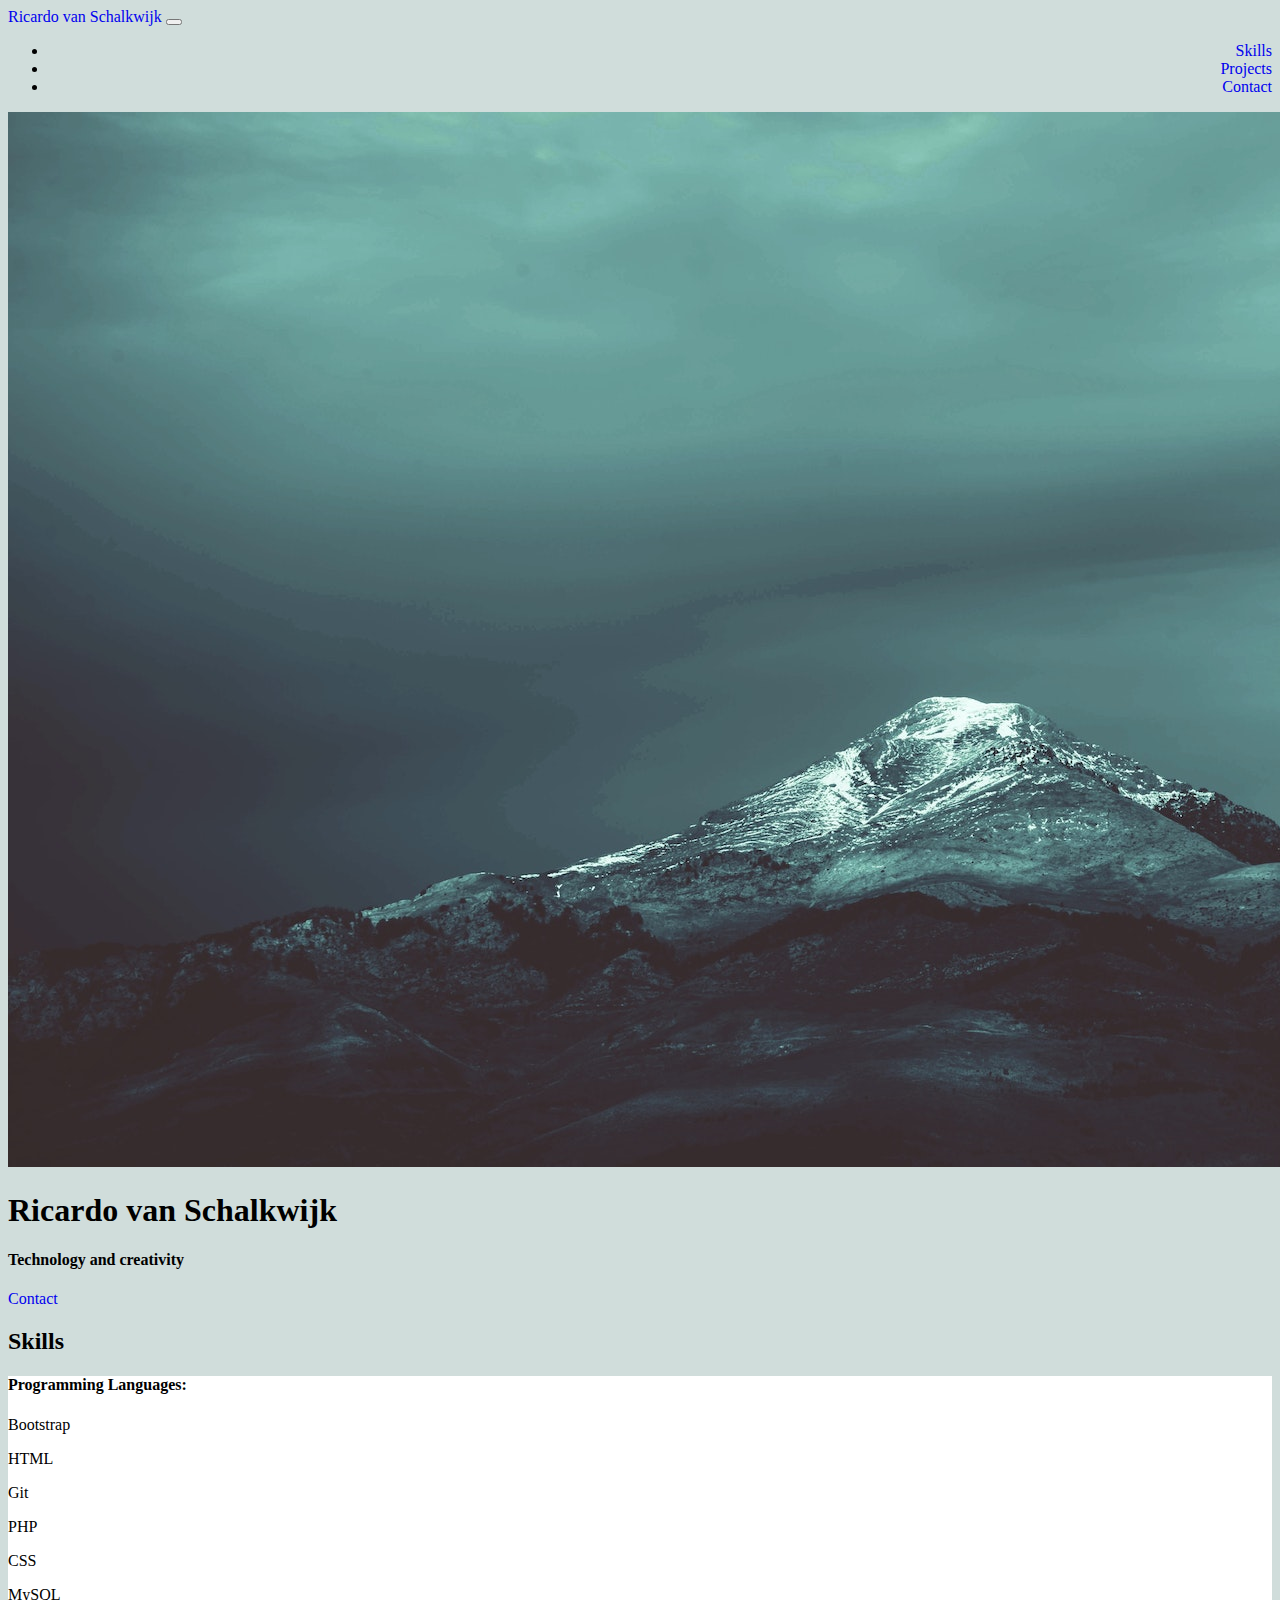
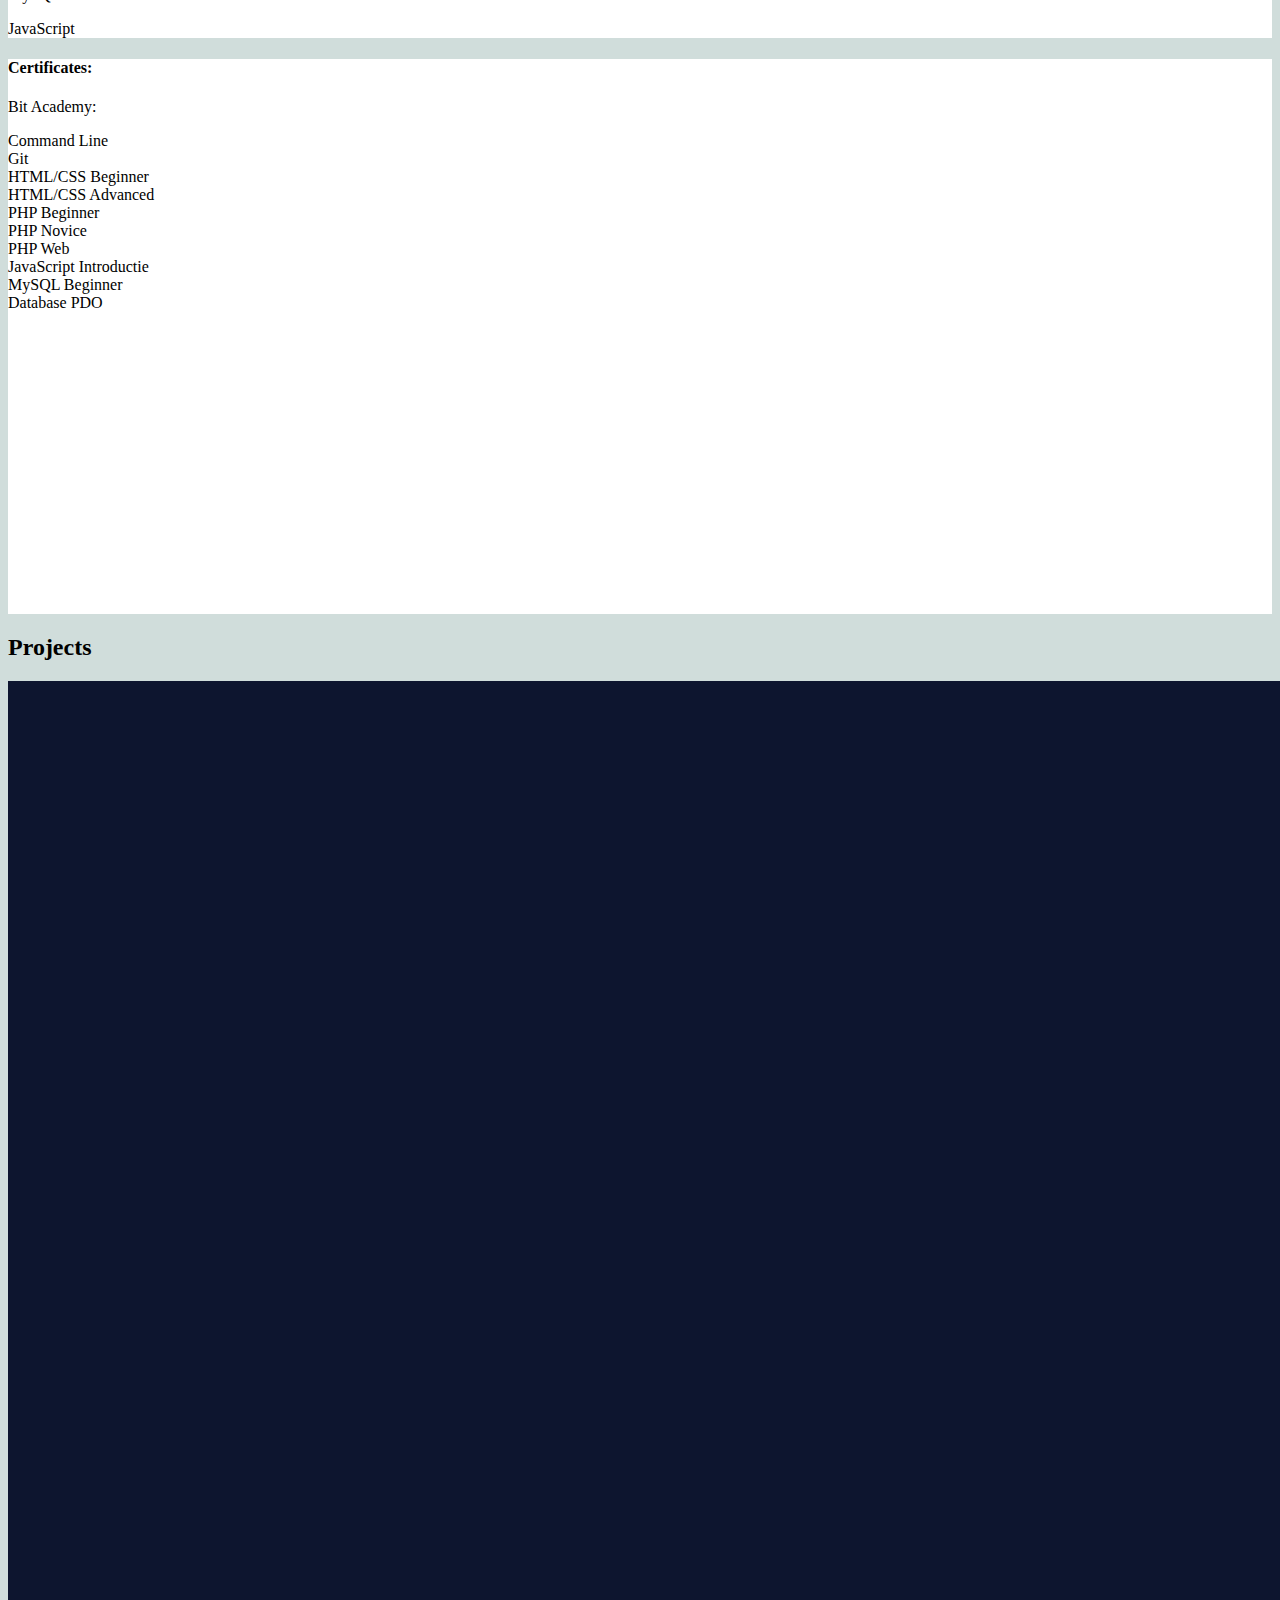
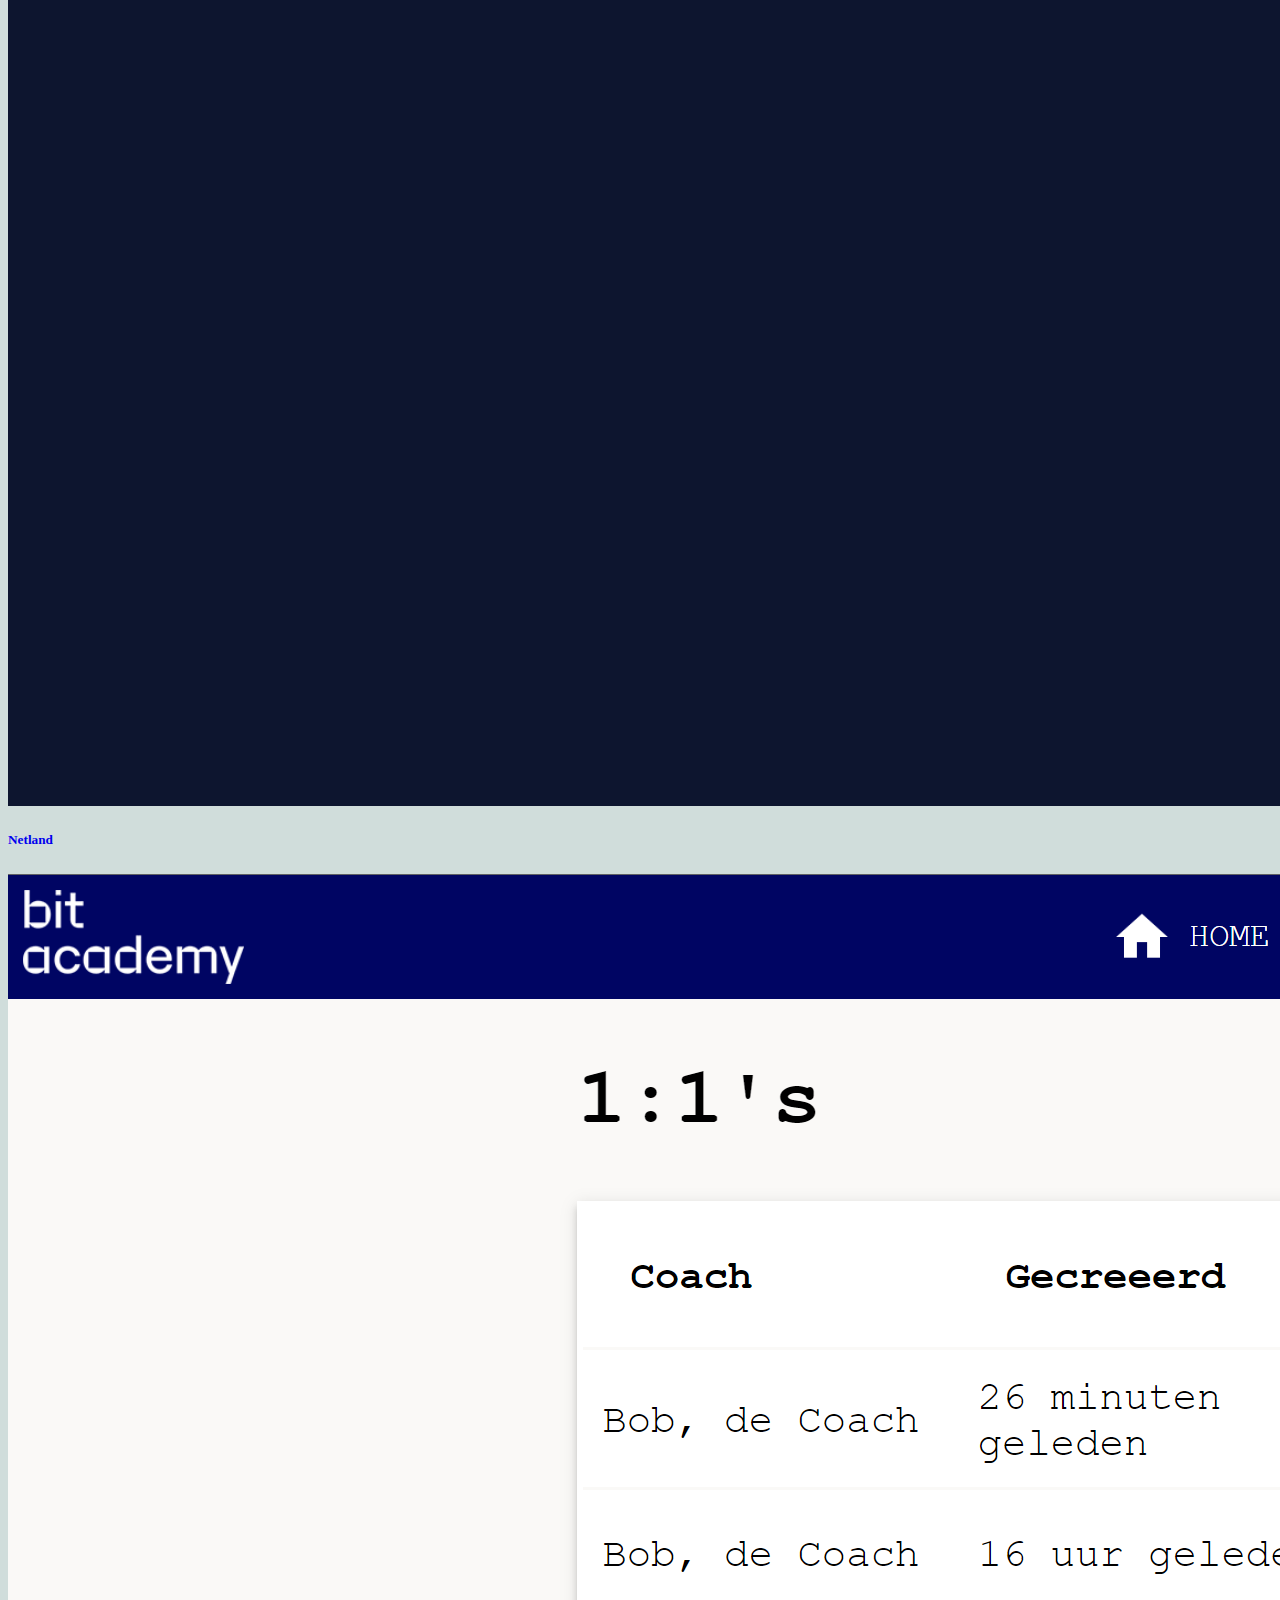
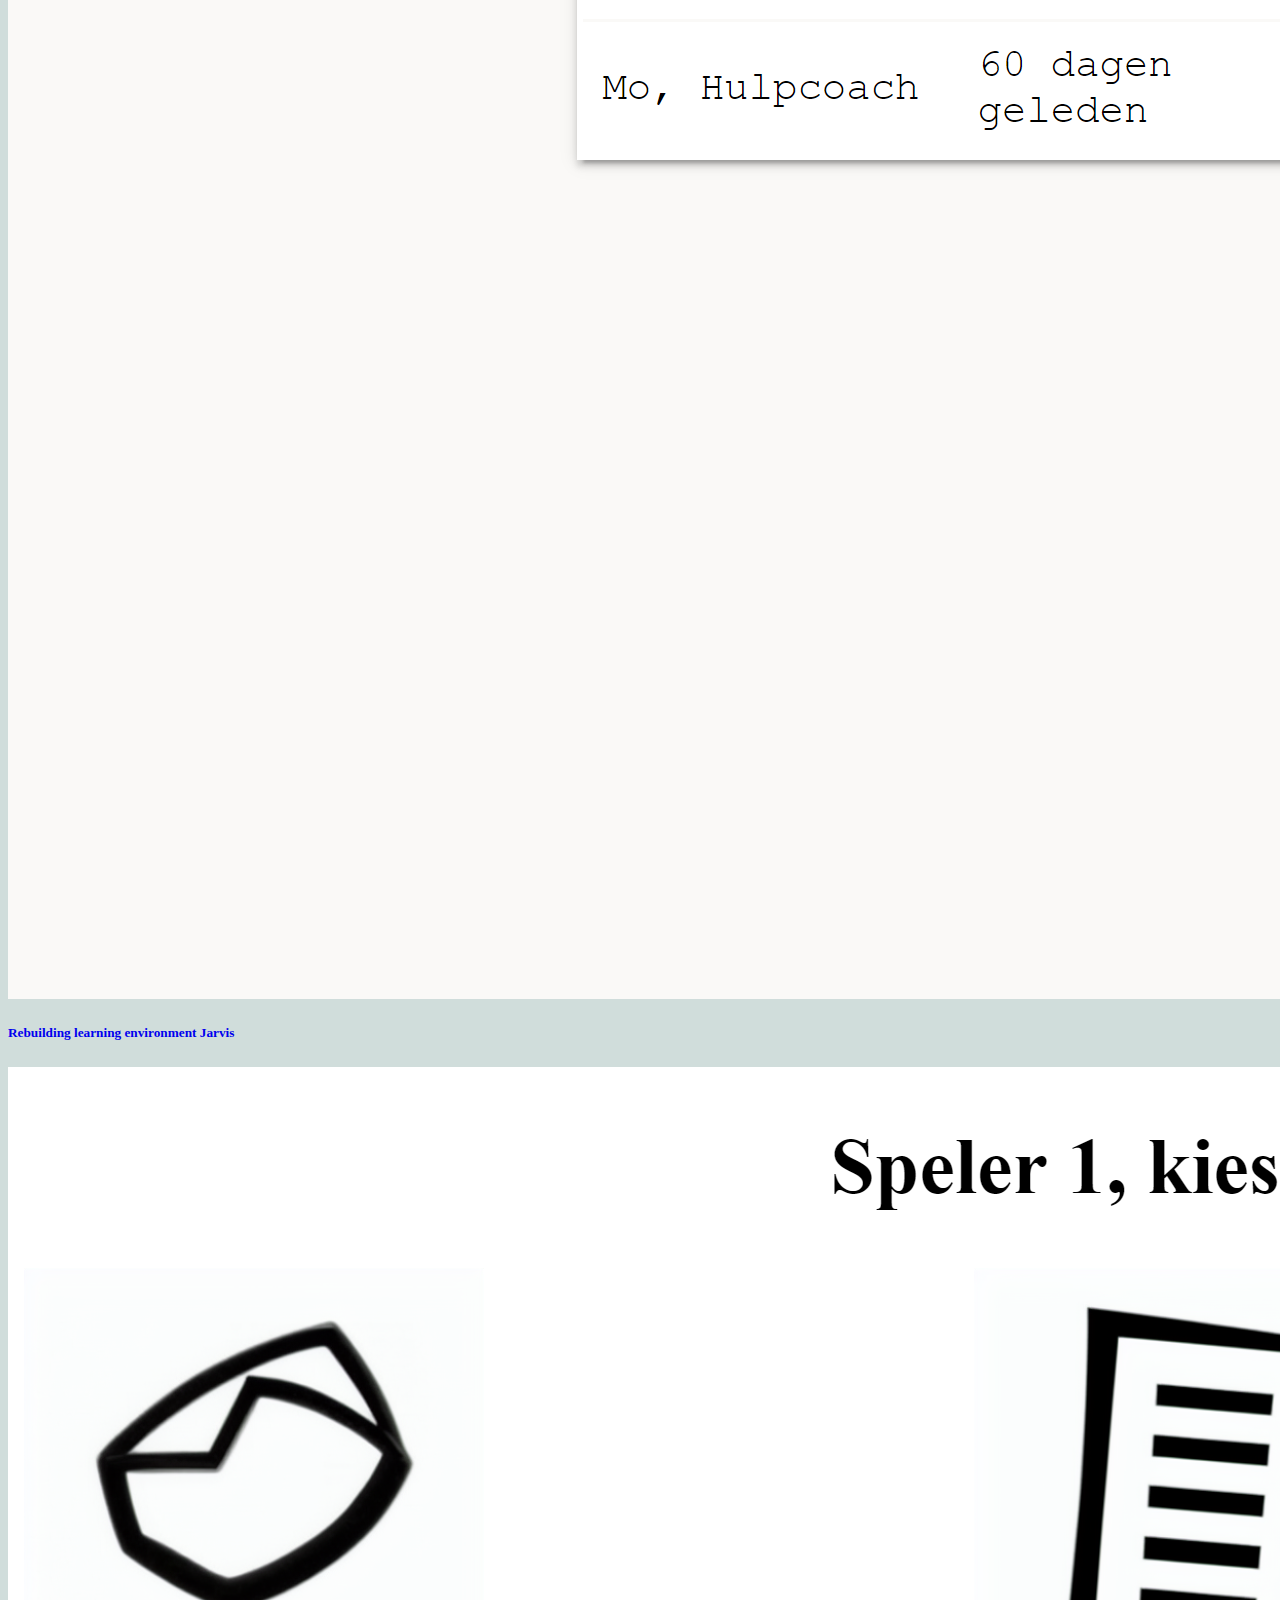
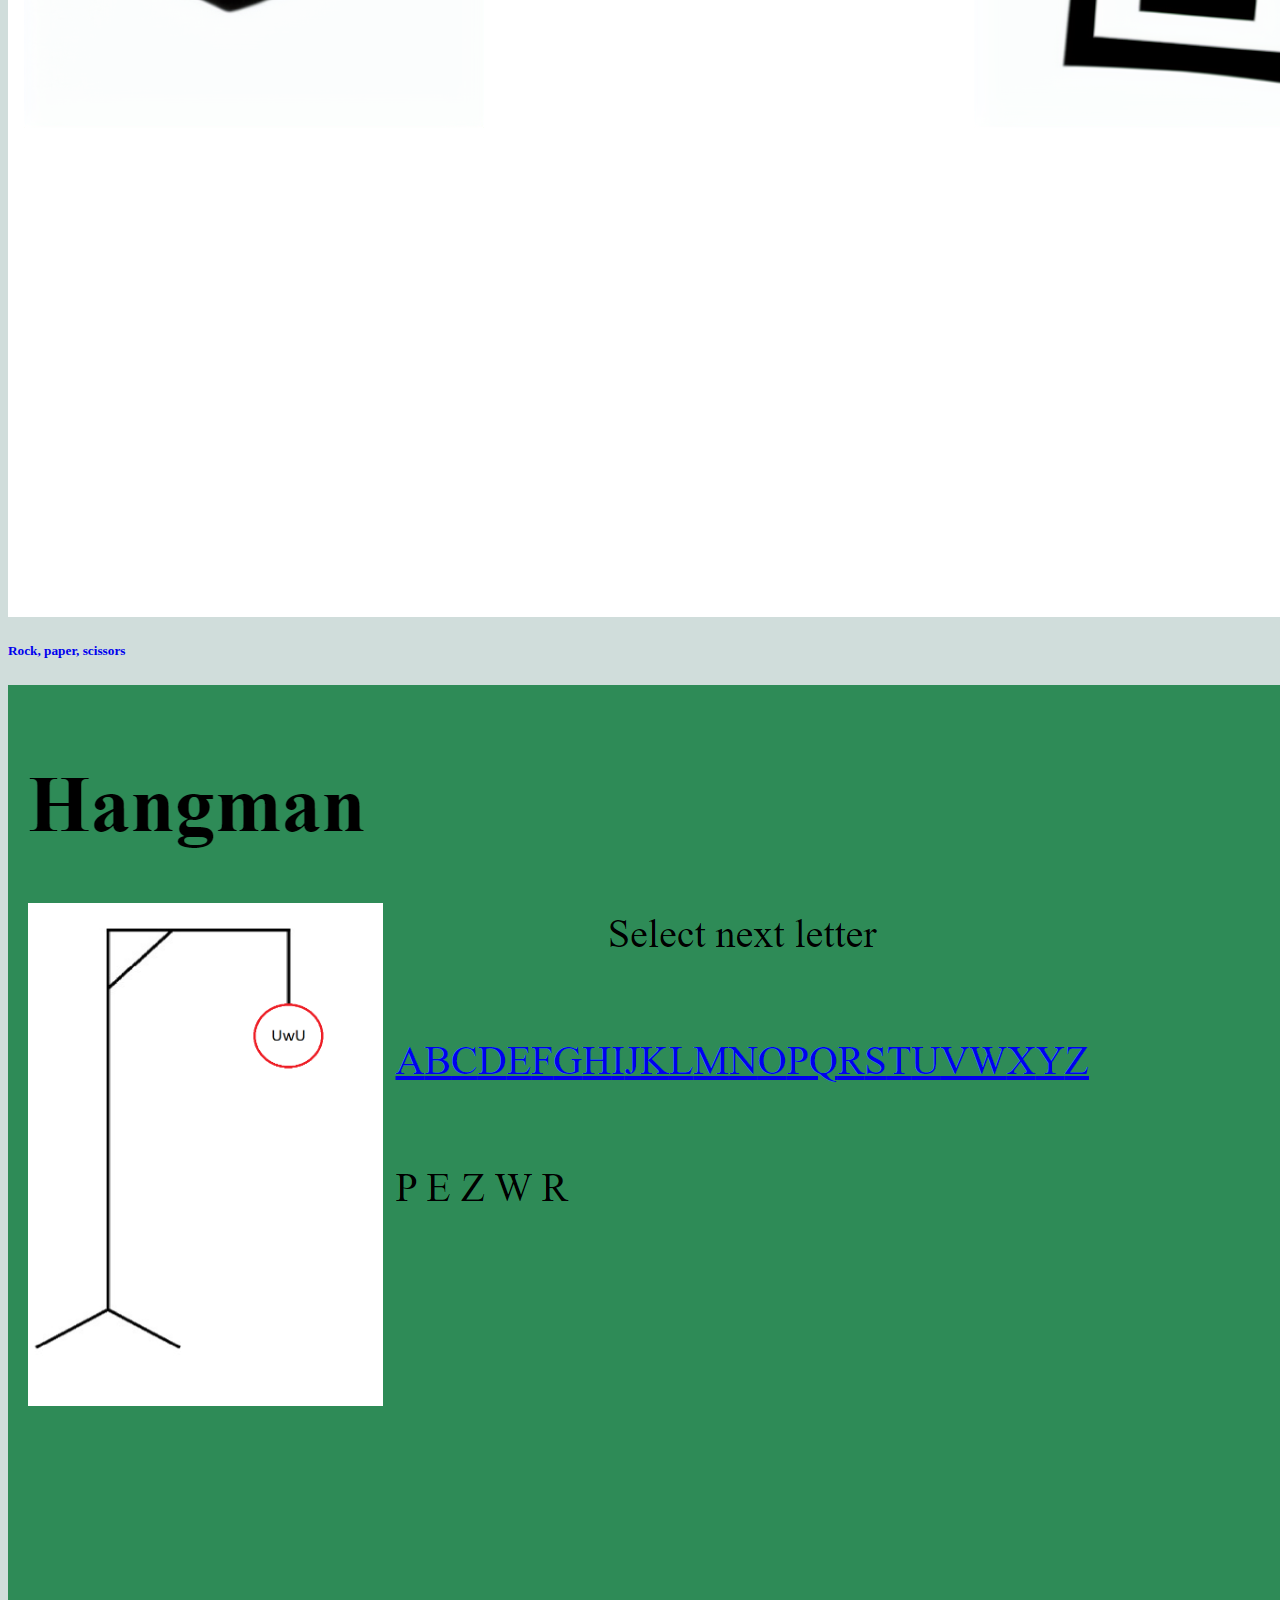
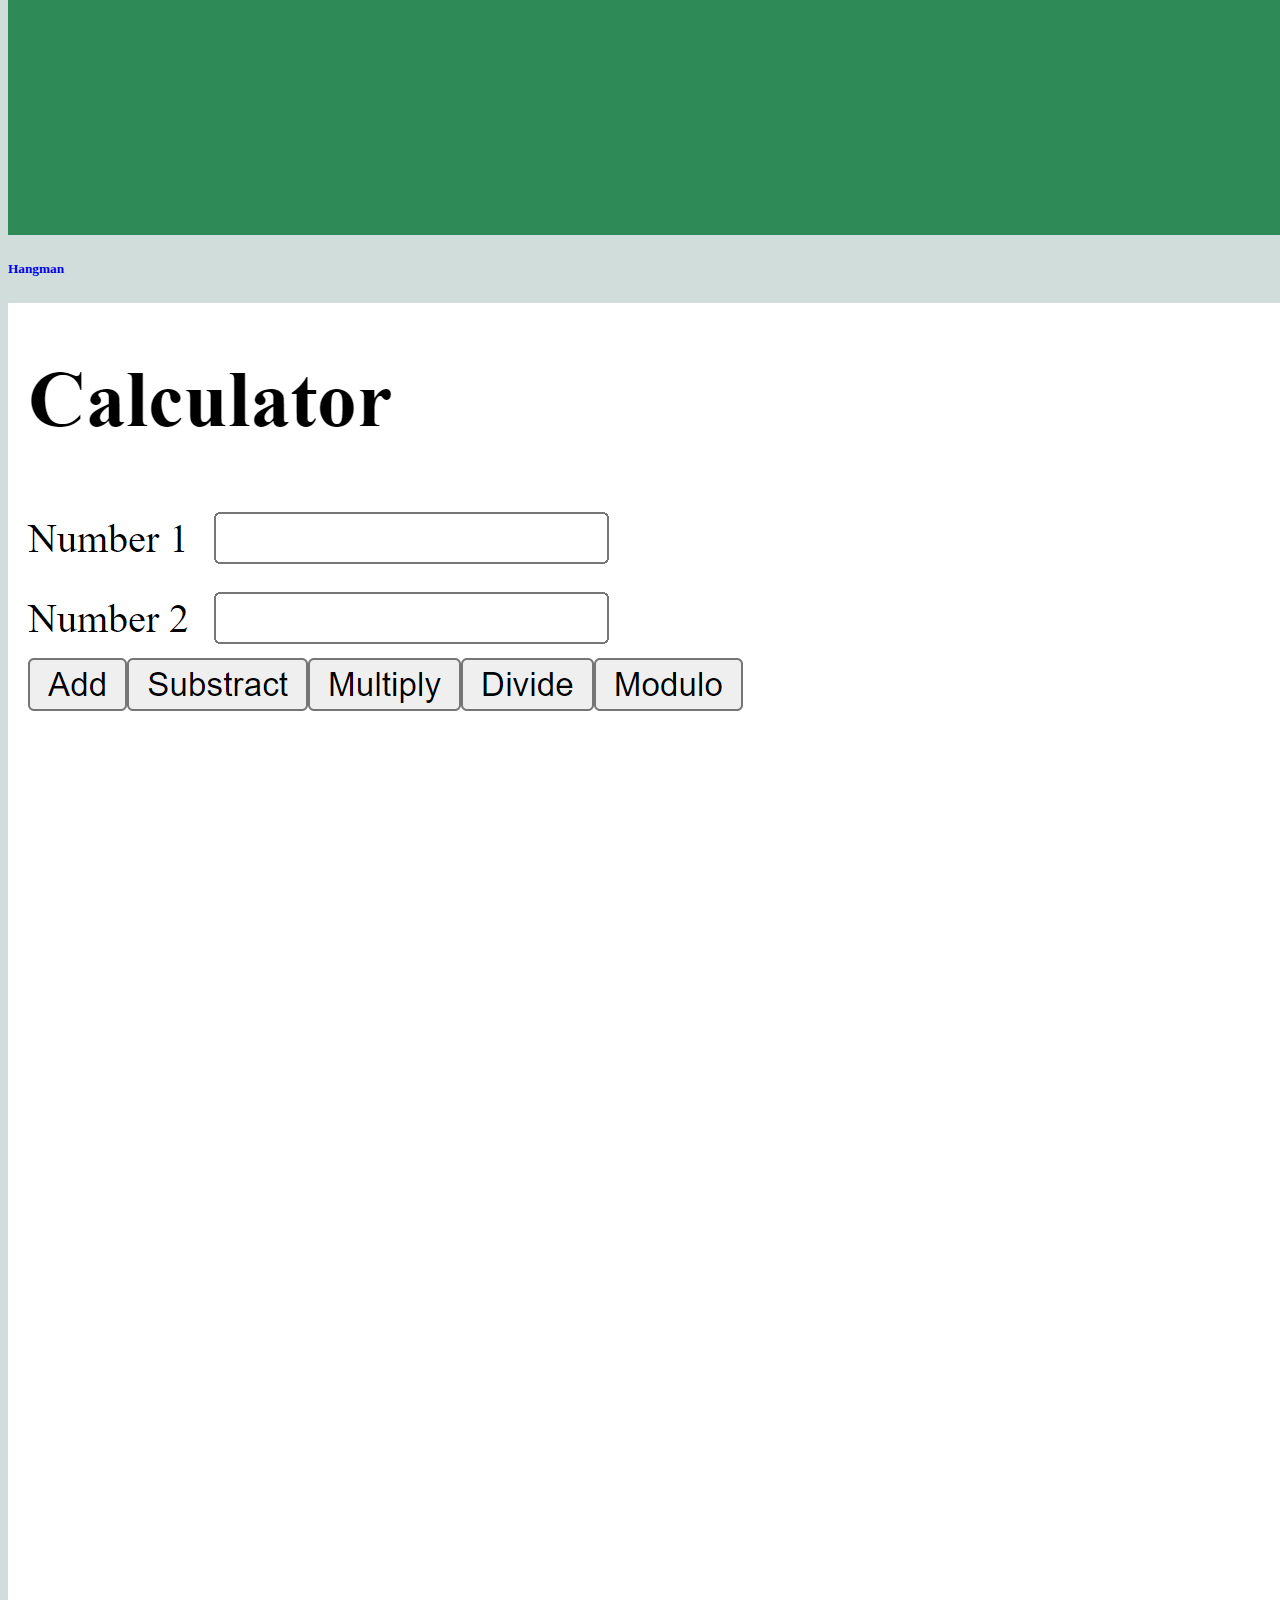
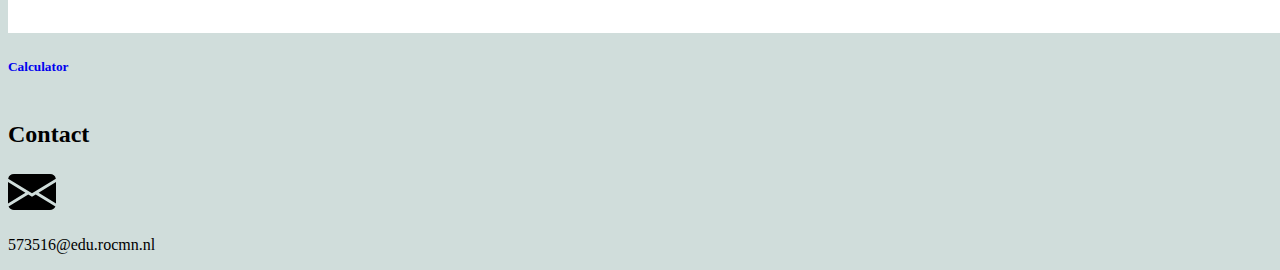
<file: index.html>
<!DOCTYPE html>
<html lang="en">
<head>
    <meta charset="UTF-8">
    <meta http-equiv="X-UA-Compatible" content="IE=edge">
    <meta name="viewport" content="width=device-width, initial-scale=1.0">
    <title>Portfolio</title>
    <link href="https://cdn.jsdelivr.net/npm/bootstrap@5.3.0-alpha2/dist/css/bootstrap.min.css" rel="stylesheet" integrity="sha384-aFq/bzH65dt+w6FI2ooMVUpc+21e0SRygnTpmBvdBgSdnuTN7QbdgL+OapgHtvPp" crossorigin="anonymous">
    <link href="style.css" rel="stylesheet" type="text/css">
    <script src="https://cdn.jsdelivr.net/npm/bootstrap@5.3.0-alpha2/dist/js/bootstrap.bundle.min.js" integrity="sha384-qKXV1j0HvMUeCBQ+QVp7JcfGl760yU08IQ+GpUo5hlbpg51QRiuqHAJz8+BrxE/N" crossorigin="anonymous"></script>
</head>
<body>
<!--Navbar-->
    <nav class="navbar navbar-expand-md navbar-dark bg-dark sticky-top">
        <a href="#main_card" class="navbar-brand mb-0 mx-1 h3 text-light ps-2 w-70">Ricardo van Schalkwijk</a>
        <button type="button"
        data-bs-toggle="collapse"
        data-bs-target="#navbarNav"
        class="navbar-toggler secondary me-4"
        aria-controls="navbarNav"
        aria-expanded="false"
        aria-label="Toggle navigation">
            <span class="navbar-toggler-icon"></span>
        </button>
        <div
            class="collapse navbar-collapse me-4 w-20"
            id="navbarNav">
            <div class="ms-auto d-inline-flex">
                <ul class="navbar-nav">  
                    <li class="nav-item">
                        <a href="#skills" class="nav-link active text-light">
                            Skills
                        </a>
                    </li>
                    <li class="nav-item">
                        <a href="#projects" class="nav-link active text-light">
                            Projects
                        </a>
                    </li>
                    <li class="nav-item">
                        <a href="#contact" class="nav-link text-light">
                            Contact
                        </a>
                    </li>
                </ul>
            </div>
        </div>
    </nav>
<!--Card with image-->
    <div class="card text-light border-0" id="main_card">
        <img src="pexels-billel-moula-540518-large.png" class="card-img rounded-0" alt="mountain-by-night">
        <div class="card-img-overlay text-center d-flex flex-column justify-content-center">
            <h1 class="card-title">Ricardo van Schalkwijk</h1>
            <h4 class="card-text m-2">Technology and creativity</h4>
            <p class="card-text m-2"><a href="#contact" class="btn btn-dark">Contact</a></p>
        </div>
    </div>
<!--Container for page content-->
    <div class="container">
<!--Skills section-->
    <section class="row text-center" id="skills">
        <div class="container">
            <h2 class="my-5 pt-5">Skills</h2>
        </div>
<!--Progress bars section-->
        <div class="container col-md-6 mb-2">
            <div class="border rounded pb-3 px-3 shadow white">
                <h4 class="border-bottom border-2 p-3">Programming Languages:</h4>
                <article class="border-bottom pb-3 px-3">
                    <p class="h6">Bootstrap</p>
                    <div class="progress" role="progressbar" aria-label="striped" aria-valuenow="95" aria-valuemin="0" aria-valuemax="100">
                        <div class="progress-bar seaweedgreen progress-bar-striped progress-bar" style="width: 95%"></div>
                    </div>
                </article>
                <article class="border-bottom pb-3 px-3">
                    <p class="h6 pt-2">HTML</p>
                    <div class="progress" role="progressbar" aria-label="striped" aria-valuenow="71" aria-valuemin="0" aria-valuemax="100">
                        <div class="progress-bar seaweedgreen progress-bar-striped progress-bar" style="width: 71%"></div>
                    </div>
                </article>
                <article class="border-bottom pb-3 px-3">
                    <p class="h6 pt-2">Git</p>
                    <div class="progress" role="progressbar" aria-label="triped" aria-valuenow="70" aria-valuemin="0" aria-valuemax="100">
                        <div class="progress-bar seaweedgreen progress-bar-striped progress-bar" style="width: 70%"></div>
                    </div>
                </article>
                <article class="border-bottom pb-3 px-3">
                    <p class="h6 pt-2">PHP</p>
                    <div class="progress" role="progressbar" aria-label="striped" aria-valuenow="66" aria-valuemin="0" aria-valuemax="100">
                        <div class="progress-bar seaweedgreen progress-bar-striped progress-bar" style="width: 66%"></div>
                    </div>
                </article>
                <article class="border-bottom pb-3 px-3">
                    <p class="h6 pt-2">CSS</p>
                    <div class="progress" role="progressbar" aria-label="striped" aria-valuenow="53" aria-valuemin="0" aria-valuemax="100">
                        <div class="progress-bar seaweedgreen progress-bar-striped progress-bar" style="width: 53%"></div>
                    </div>
                </article>
                <article class="border-bottom pb-3 px-3">
                    <p class="h6 pt-2">MySQL</p>
                    <div class="progress" role="progressbar" aria-label="striped" aria-valuenow="32" aria-valuemin="0" aria-valuemax="100">
                        <div class="progress-bar seaweedgreen progress-bar-striped progress-bar" style="width: 32%"></div>
                    </div>
                </article>
                <article class="pb-3 px-3">
                    <p class="h6 pt-2">JavaScript</p>
                    <div class="progress" role="progressbar" aria-label="striped" aria-valuenow="11" aria-valuemin="0" aria-valuemax="100">
                        <div class="progress-bar seaweedgreen progress-bar-striped progress-bar" style="width: 11%"></div>
                    </div>
                </article>
            </div>
        </div>
<!--Certificates section-->
        <div class="container text-center col-md-6">
            <div class="border rounded px-3 pb-3 shadow white">
                <h4 class="border-bottom border-2 p-3">Certificates:</h4>
                <div class="mb-3">
                    <p class="h5">Bit Academy:</p>
                    <article class="border p-2">Command Line</article>
                    <article class="border p-2">Git</article>
                    <article class="border p-2">HTML/CSS Beginner</article>
                    <article class="border p-2">HTML/CSS Advanced</article>
                    <article class="border p-2">PHP Beginner</article>
                    <article class="border p-2">PHP Novice</article>
                    <article class="border p-2">PHP Web</article>
                    <article class="border p-2">JavaScript Introductie</article>
                    <article class="border p-2">MySQL Beginner</article>
                    <article class="border p-2">Database PDO</article>
                </div>
            </div>
        </div>
    </section>
<!--Projects section-->
    <section class="row mx-1 mt-2 text-center justify-content-center" id="projects">
        <div class="container">
            <h2 class="my-5 pt-5">Projects</h2>
        </div>
        <article class="col-md-6 col-lg-4 gx-4 mt-2 mb-md-3">
            <div class="card shadow seaweedgreenborder" id="projectcard">
                <a href="netland.html" class="text-dark">
                    <img src="login_netland_card.png" class="card-img-top" alt="login_netland_card">
                    <div class="card-body">
                    <h5 class="card-title">Netland</h5>
                    </div>
                </a>
            </div>
        </article>
        <article class="col-md-6 col-lg-4 gx-4 mt-2 mb-md-3">
            <div class="card shadow seaweedgreenborder" id="projectcard">
                <a href="jarvis_gehacked.html" class="text-dark">
                    <img src="jarvis_gehacked_card.png" class="card-img-top" alt="jarvis_card">
                    <div class="card-body">
                    <h5 class="card-title">Rebuilding learning environment Jarvis</h5>
                    </div>
                </a>
            </div>
        </article>
        <article class="col-md-6 col-lg-4 gx-4 mt-2 mb-md-3">
            <div class="card shadow seaweedgreenborder" id="projectcard">
                <a href="rps.html" class="text-dark">
                    <img src="rps.png" class="card-img-top" alt="rock_paper_scissors">
                    <div class="card-body">
                    <h5 class="card-title">Rock, paper, scissors</h5>
                    </div>
                </a>
            </div>
        </article>
        <article class="col-md-6 col-lg-4 gx-4 mt-2 mb-md-3">
            <div class="card shadow seaweedgreenborder" id="projectcard">
                <a href="galgje.html" class="text-dark">
                    <img src="hangman.png" class="card-img-top" alt="hangman">
                    <div class="card-body">
                    <h5 class="card-title">Hangman</h5>
                    </div>
                </a>
            </div>
        </article>
        <article class="col-md-6 col-lg-4 gx-4 mt-2 mb-md-3">
            <div class="card shadow seaweedgreenborder" id="projectcard">
                <a href="calculator.html" class="text-dark">
                    <img src="calculator.png" class="card-img-top" alt="calculator">
                    <div class="card-body">
                    <h5 class="card-title">Calculator</h5>
                    </div>
                </a>
            </div>
        </article>
    </section>
<!--Contact section-->
    <section class="row mx-1 mt-2 text-center" id="contact">
        <div class="container">
            <h2 class="my-5 pt-5">Contact</h2>
        </div>
<!--E-mail address-->
        <div class="col-md-12 text-center d-flex align-items-center justify-content-center">
                <div class="row mt-4 mb-0">
                    <div class="mb-3">
                        <svg xmlns="http://www.w3.org/2000/svg" width="48" height="48" fill="currentColor" class="bi bi-envelope-fill" viewBox="0 0 16 16">
                            <path d="M.05 3.555A2 2 0 0 1 2 2h12a2 2 0 0 1 1.95 1.555L8 8.414.05 3.555ZM0 4.697v7.104l5.803-3.558L0 4.697ZM6.761 8.83l-6.57 4.027A2 2 0 0 0 2 14h12a2 2 0 0 0 1.808-1.144l-6.57-4.027L8 9.586l-1.239-.757Zm3.436-.586L16 11.801V4.697l-5.803 3.546Z"/>
                        </svg>
                        <p>573516@edu.rocmn.nl</p>
                    </div>
                </div>
        </div>
    </section>
</div>
</body>
</html>
</file>
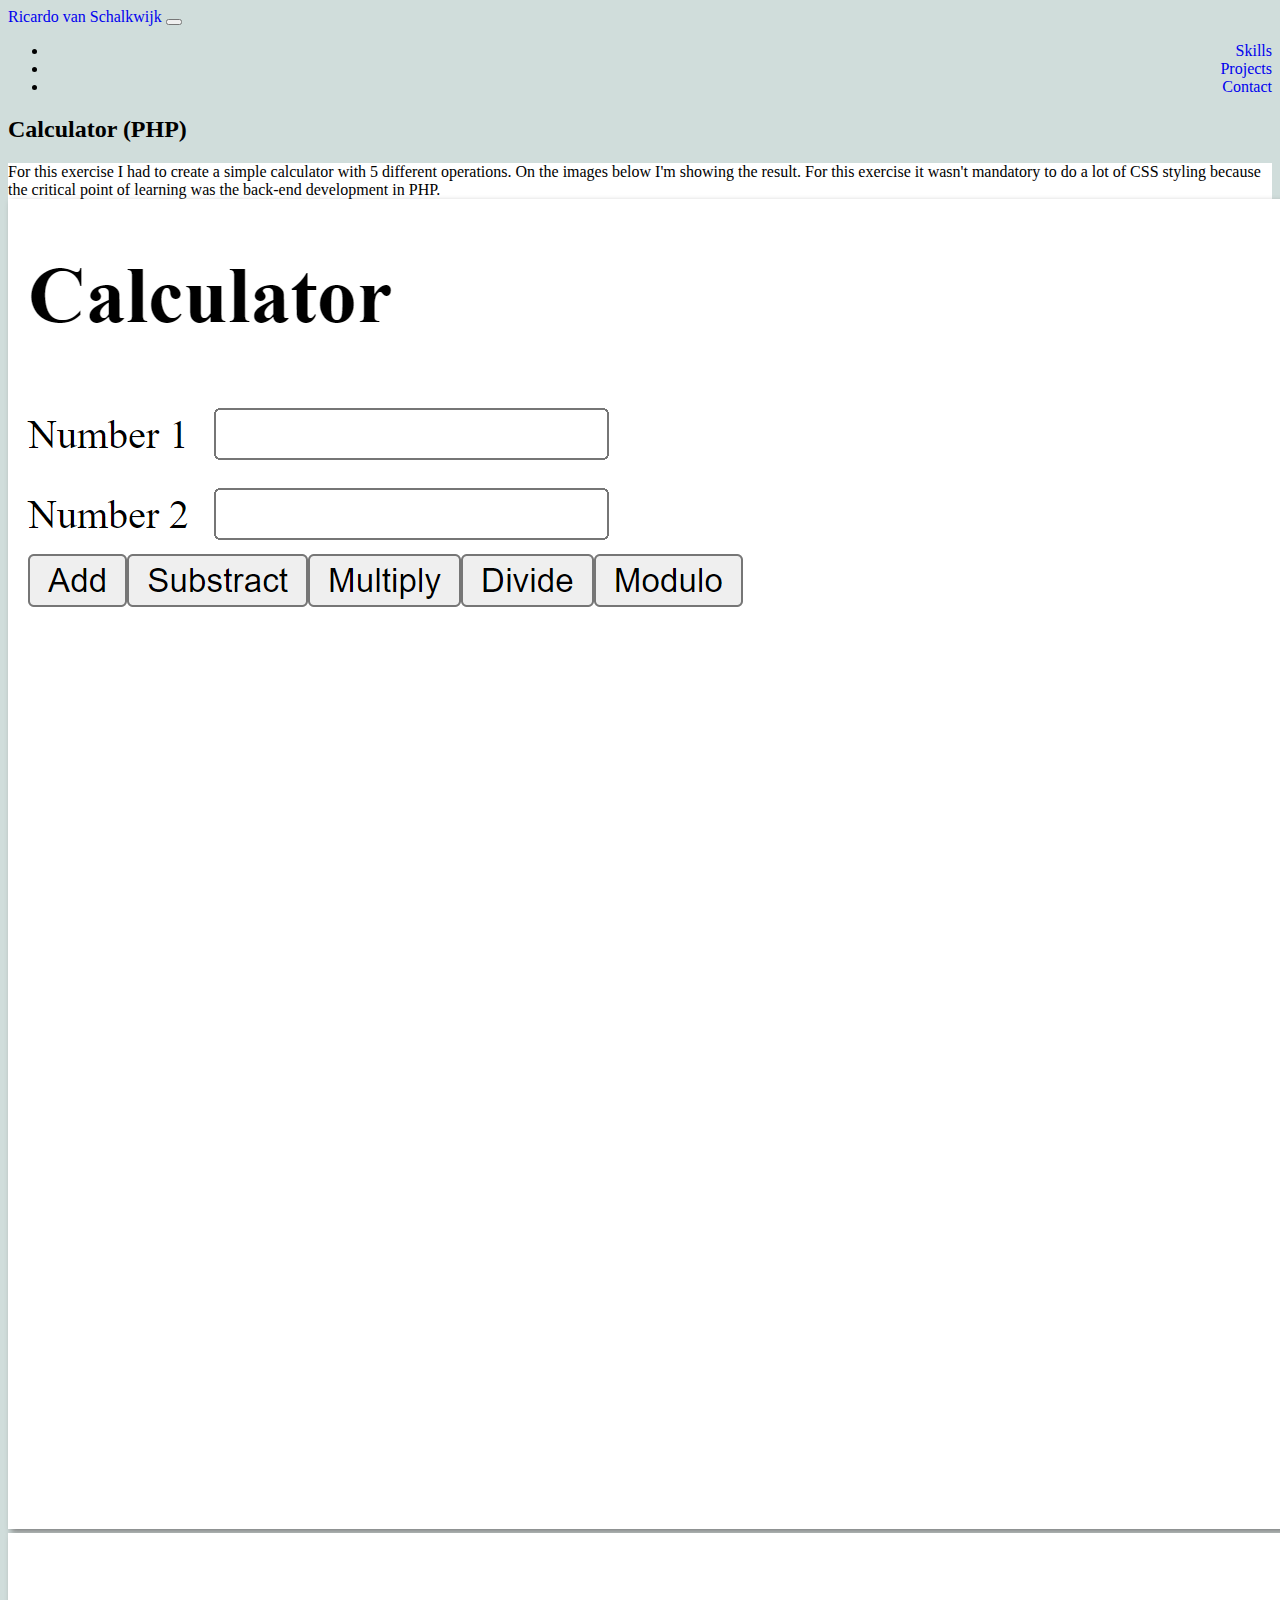
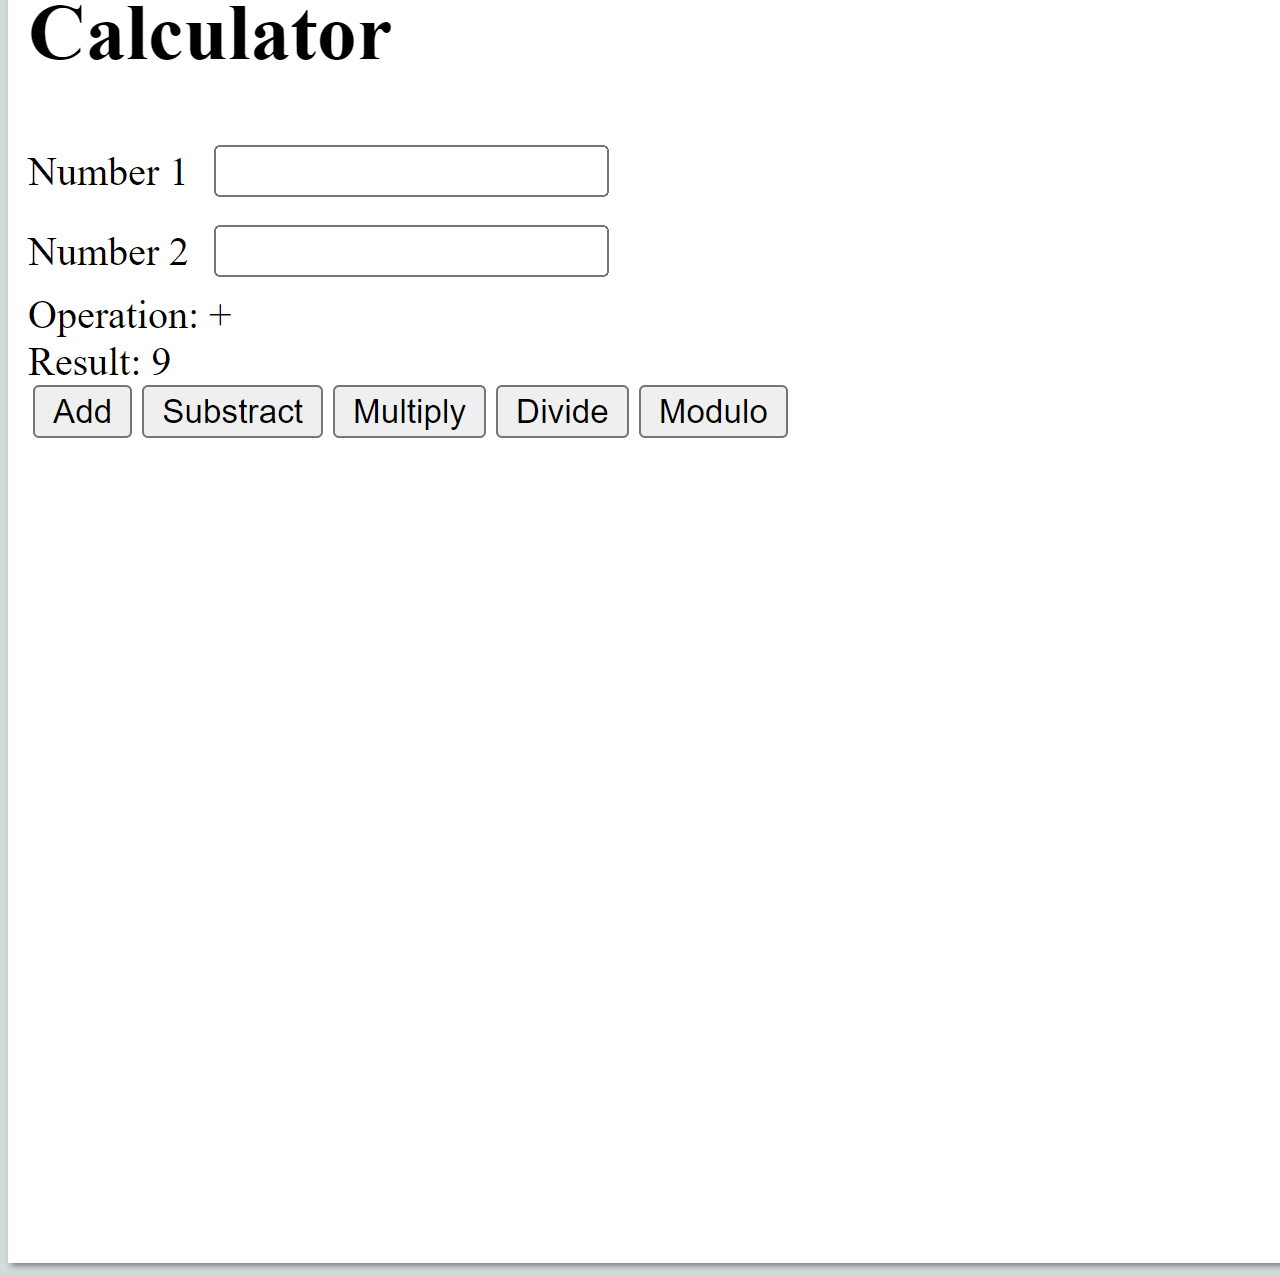
<file: calculator.html>
<!DOCTYPE html>
<html lang="en">
<head>
    <meta charset="UTF-8">
    <meta http-equiv="X-UA-Compatible" content="IE=edge">
    <meta name="viewport" content="width=device-width, initial-scale=1.0">
    <title>Portfolio</title>
    <link href="https://cdn.jsdelivr.net/npm/bootstrap@5.3.0-alpha2/dist/css/bootstrap.min.css" rel="stylesheet" integrity="sha384-aFq/bzH65dt+w6FI2ooMVUpc+21e0SRygnTpmBvdBgSdnuTN7QbdgL+OapgHtvPp" crossorigin="anonymous">
    <link href="style.css" rel="stylesheet" type="text/css">
    <script src="https://cdn.jsdelivr.net/npm/bootstrap@5.3.0-alpha2/dist/js/bootstrap.bundle.min.js" integrity="sha384-qKXV1j0HvMUeCBQ+QVp7JcfGl760yU08IQ+GpUo5hlbpg51QRiuqHAJz8+BrxE/N" crossorigin="anonymous"></script>
</head>
<body>
<!--Navbar-->
    <nav class="navbar navbar-expand-md navbar-dark bg-dark sticky-top">
        <a href="index.html#main_card" class="navbar-brand mb-0 mx-1 h3 text-light ps-2 w-70">Ricardo van Schalkwijk</a>
        <button type="button"
        data-bs-toggle="collapse"
        data-bs-target="#navbarNav"
        class="navbar-toggler secondary me-4"
        aria-controls="navbarNav"
        aria-expanded="false"
        aria-label="Toggle navigation">
            <span class="navbar-toggler-icon"></span>
        </button>
        <div
            class="collapse navbar-collapse me-4 w-20"
            id="navbarNav">
            <div class="ms-auto d-inline-flex">
                <ul class="navbar-nav">  
                    <li class="nav-item">
                        <a href="index.html#skills" class="nav-link active text-light">
                            Skills
                        </a>
                    </li>
                    <li class="nav-item">
                        <a href="index.html#projects" class="nav-link active text-light">
                            Projects
                        </a>
                    </li>
                    <li class="nav-item">
                        <a href="index.html#contact" class="nav-link text-light">
                            Contact
                        </a>
                    </li>
                </ul>
            </div>
        </div>
    </nav>
<!--main container for content-->
    <section class="container">
        <div class="row text-center">
            <h2 class="my-3">Calculator (PHP)</h2>
        </div>
<!--information about project-->
        <div class="border rounded py-3 px-3 shadow white">
            <article>For this exercise I had to create a simple calculator with 5 different operations. On the images below I'm showing the result. For this exercise it wasn't mandatory to do a lot of CSS styling because the critical point of learning was the back-end development in PHP.</article>
        </div>
<!--pictures-->
        <article class="row mt-1 mb-3 g-3">
            <picture class="rounded px-2 col-md-6 col-lg-6">
                <img src="calculator.png" class="picshadow rounded w-100" alt="calculator">
            </picture>
            <picture class="rounded px-2 col-md-6 col-lg-6">
                <img src="calculation_add.png" class="picshadow rounded w-100" alt="calculation_add">
            </picture>
        </article>
    </section>
</body>
</html>
</file>
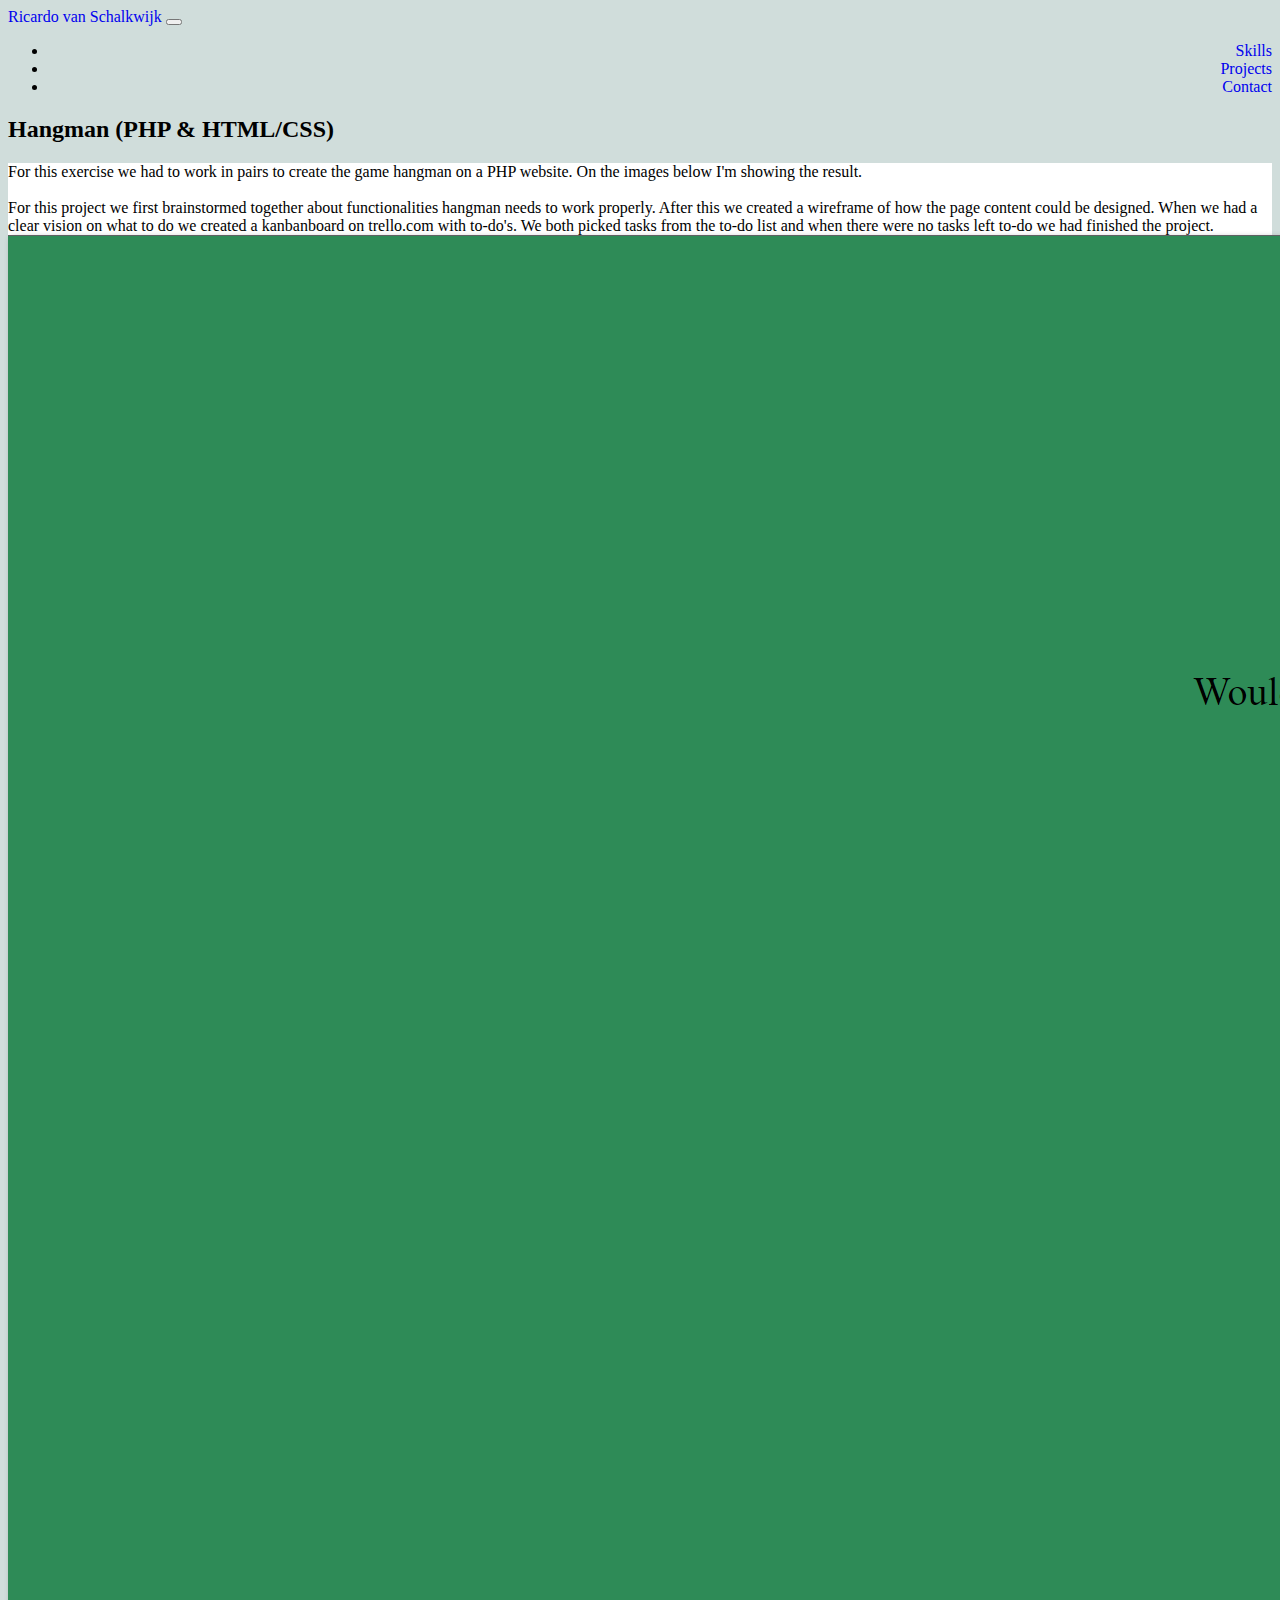
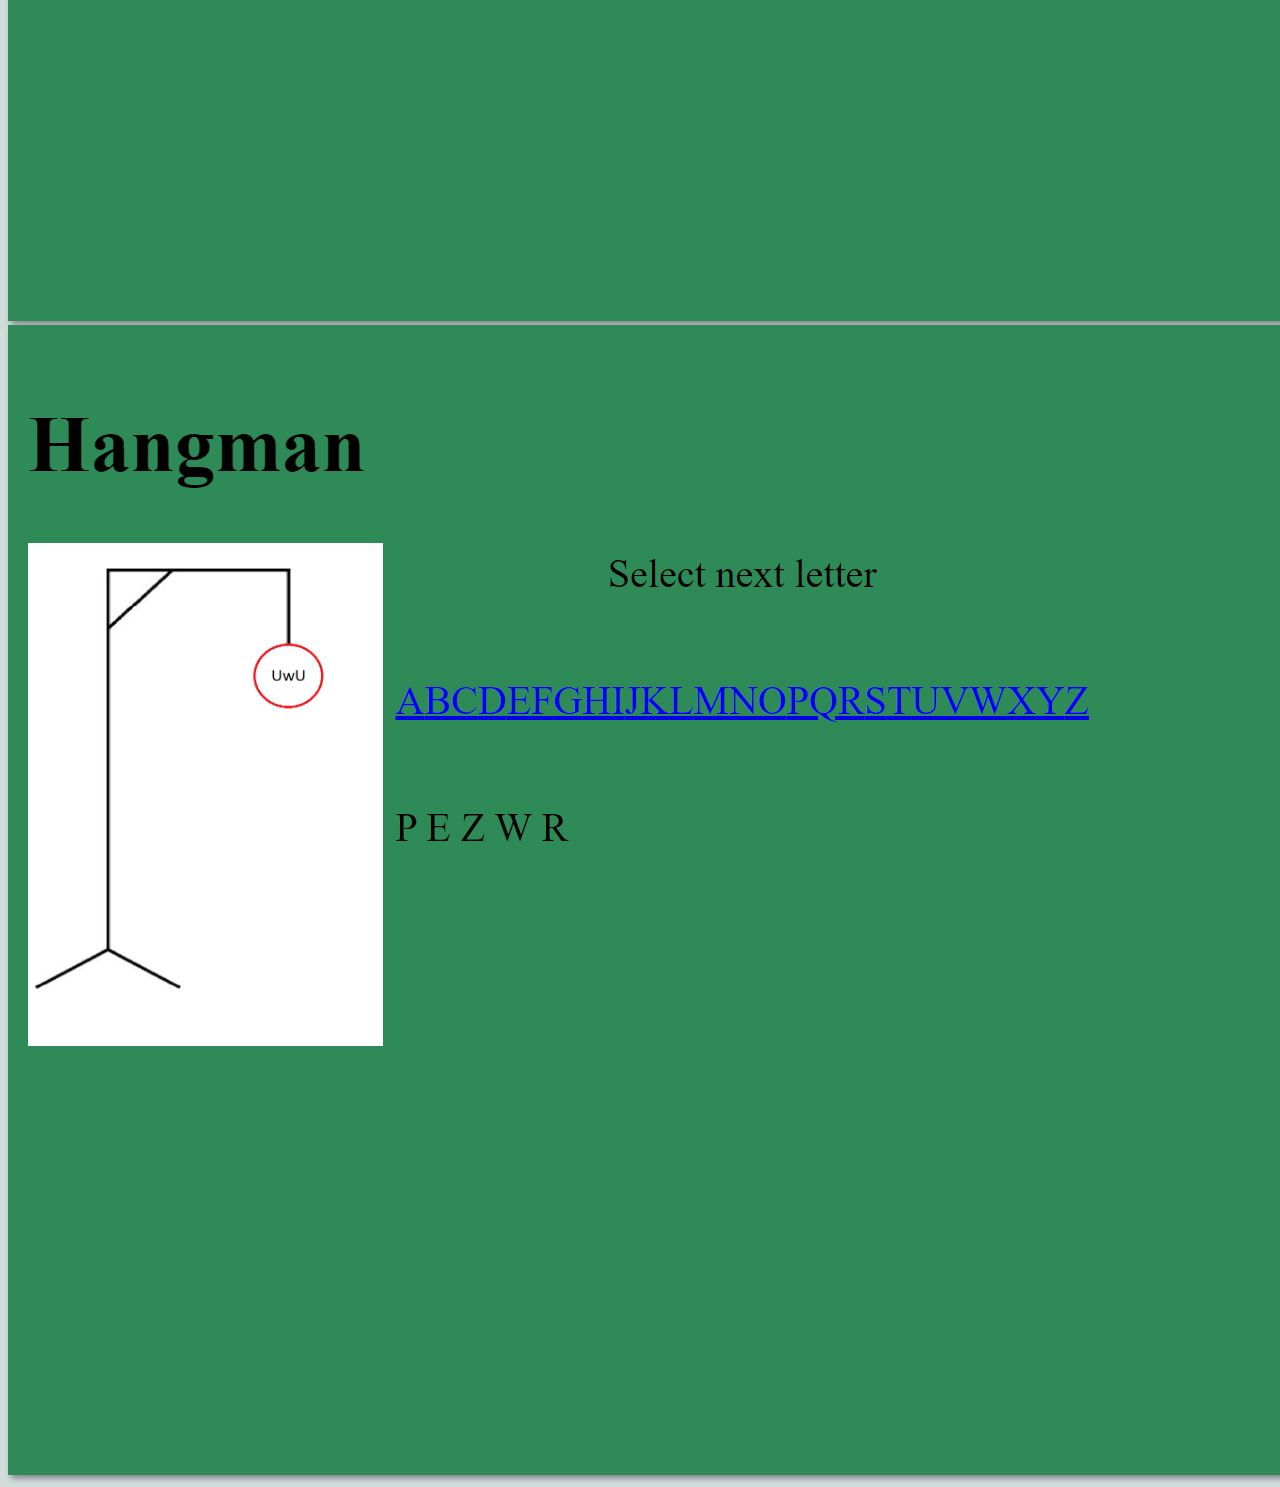
<file: galgje.html>
<!DOCTYPE html>
<html lang="en">
<head>
    <meta charset="UTF-8">
    <meta http-equiv="X-UA-Compatible" content="IE=edge">
    <meta name="viewport" content="width=device-width, initial-scale=1.0">
    <title>Portfolio</title>
    <link href="https://cdn.jsdelivr.net/npm/bootstrap@5.3.0-alpha2/dist/css/bootstrap.min.css" rel="stylesheet" integrity="sha384-aFq/bzH65dt+w6FI2ooMVUpc+21e0SRygnTpmBvdBgSdnuTN7QbdgL+OapgHtvPp" crossorigin="anonymous">
    <link href="style.css" rel="stylesheet" type="text/css">
    <script src="https://cdn.jsdelivr.net/npm/bootstrap@5.3.0-alpha2/dist/js/bootstrap.bundle.min.js" integrity="sha384-qKXV1j0HvMUeCBQ+QVp7JcfGl760yU08IQ+GpUo5hlbpg51QRiuqHAJz8+BrxE/N" crossorigin="anonymous"></script>
</head>
<body>
<!--Navbar-->
    <nav class="navbar navbar-expand-md navbar-dark bg-dark sticky-top">
        <a href="index.html#main_card" class="navbar-brand mb-0 mx-1 h3 text-light ps-2 w-70">Ricardo van Schalkwijk</a>
        <button type="button"
        data-bs-toggle="collapse"
        data-bs-target="#navbarNav"
        class="navbar-toggler secondary me-4"
        aria-controls="navbarNav"
        aria-expanded="false"
        aria-label="Toggle navigation">
            <span class="navbar-toggler-icon"></span>
        </button>
        <div
            class="collapse navbar-collapse me-4 w-20"
            id="navbarNav">
            <div class="ms-auto d-inline-flex">
                <ul class="navbar-nav">  
                    <li class="nav-item">
                        <a href="index.html#skills" class="nav-link active text-light">
                            Skills
                        </a>
                    </li>
                    <li class="nav-item">
                        <a href="index.html#projects" class="nav-link active text-light">
                            Projects
                        </a>
                    </li>
                    <li class="nav-item">
                        <a href="index.html#contact" class="nav-link text-light">
                            Contact
                        </a>
                    </li>
                </ul>
            </div>
        </div>
    </nav>
<!--main container for content-->
    <section class="container">
        <div class="row text-center">
            <h2 class="my-3">Hangman (PHP & HTML/CSS)</h2>
        </div>
<!--information about project-->
        <div class="border rounded py-3 px-3 shadow white">
            <article>For this exercise we had to work in pairs to create the game hangman on a PHP website. On the images below I'm showing the result.<br><br>For this project we first brainstormed together about functionalities hangman needs to work properly. After this we created a wireframe of how the page content could be designed. When we had a clear vision on what to do we created a kanbanboard on trello.com with to-do's. We both picked tasks from the to-do list and when there were no tasks left to-do we had finished the project.</article>
        </div>
<!--pictures-->
        <article class="row mt-1 mb-3 g-3">
            <picture class="rounded px-2 col-md-6 col-lg-6">
                <img src="hangman_choose_gamemode.png" class="picshadow rounded w-100" alt="hangman_choose_gamemode">
            </picture>
            <picture class="rounded px-2 col-md-6 col-lg-6">
                <img src="hangman.png" class="picshadow rounded w-100" alt="hangman">
            </picture>
        </article>
    </section>
</body>
</html>
</file>
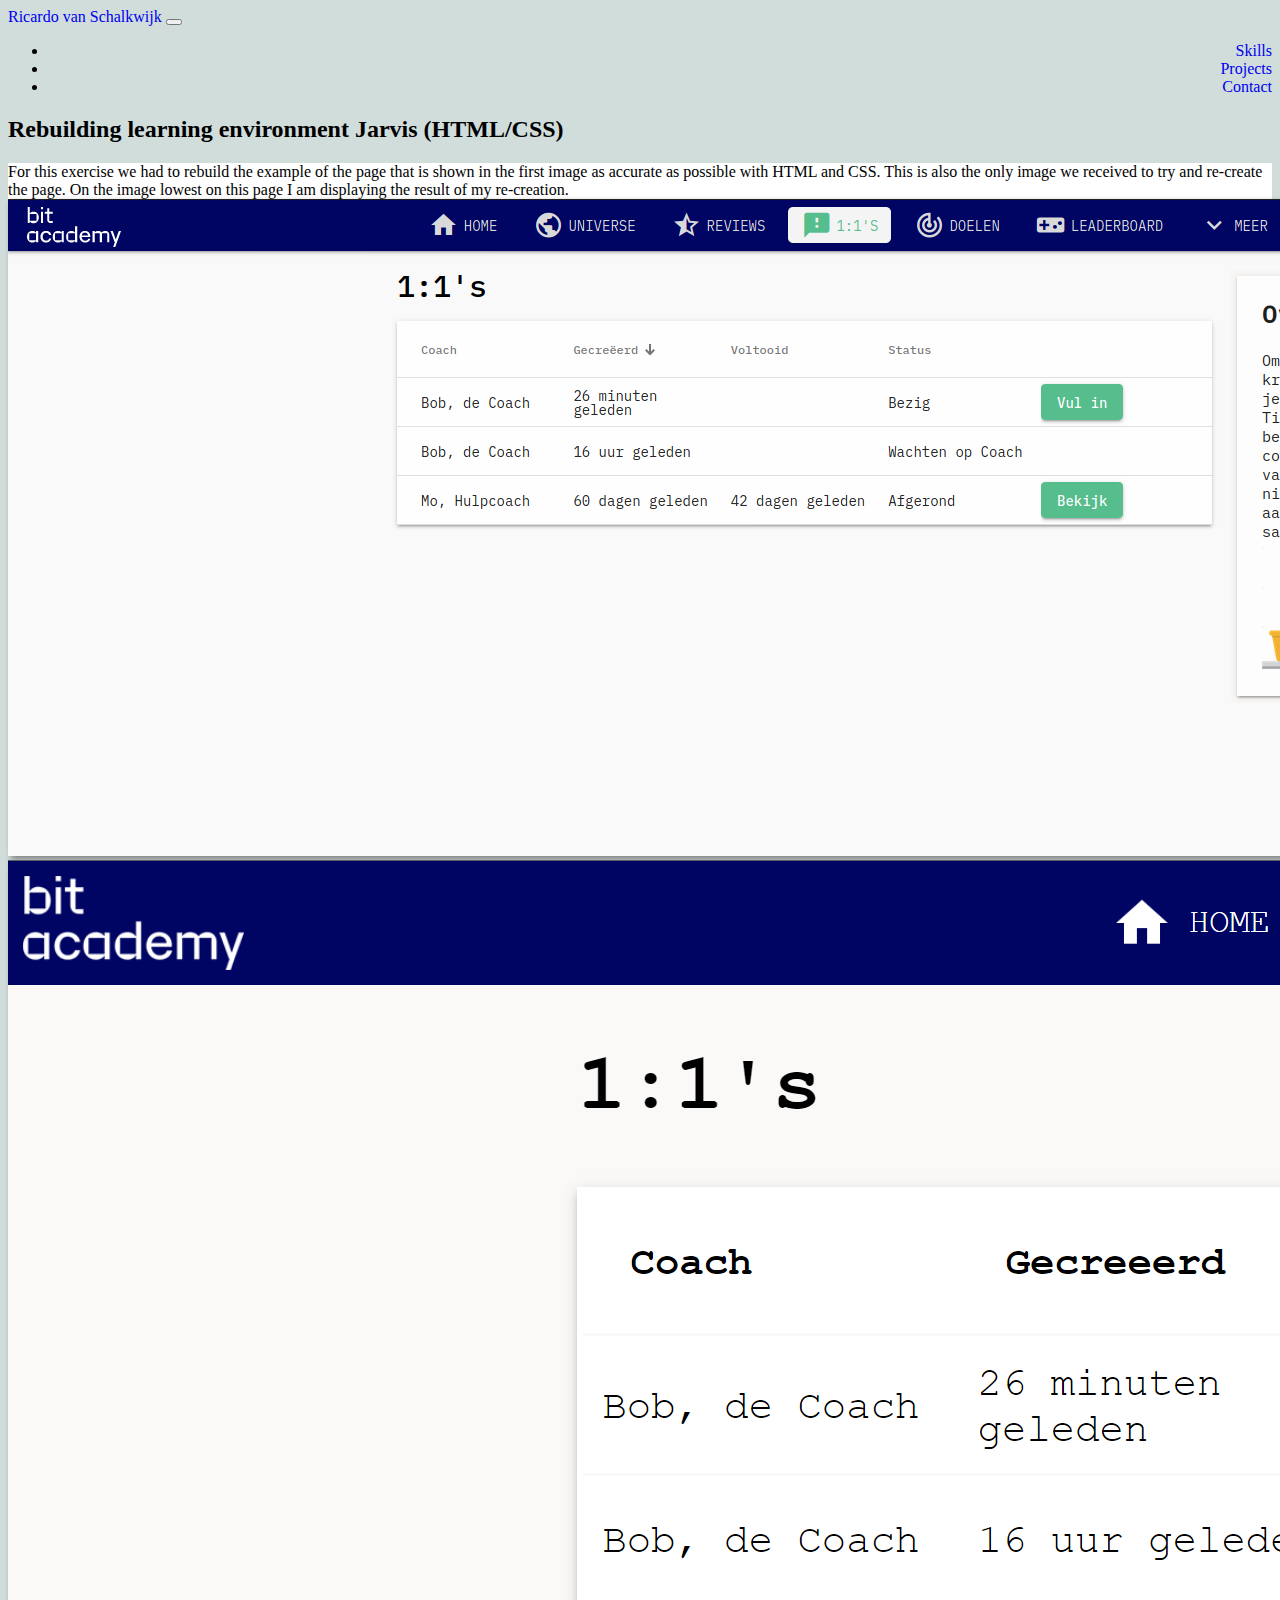
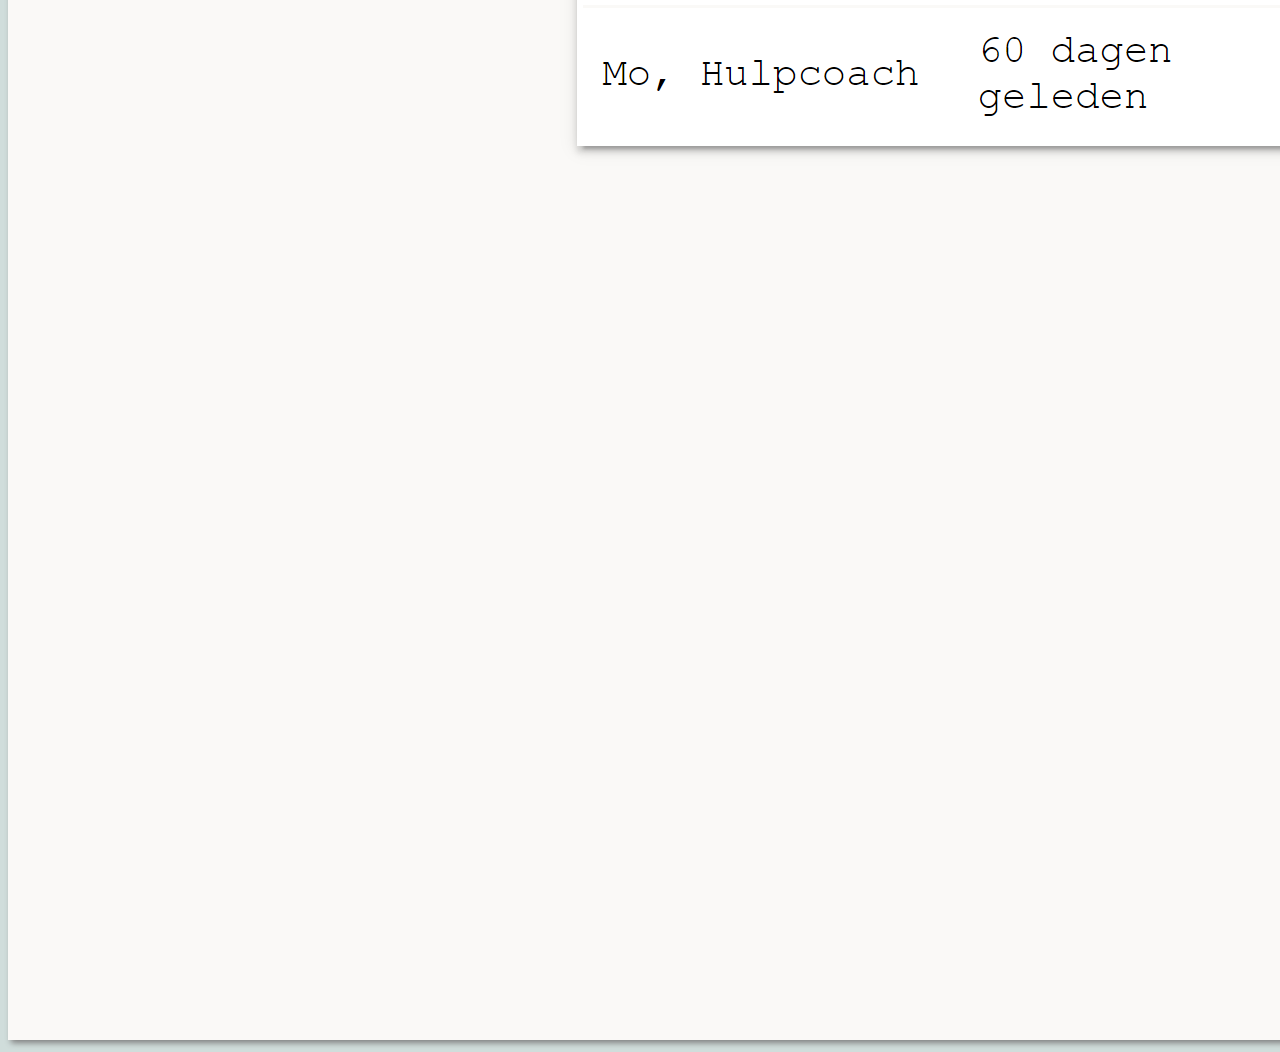
<file: jarvis_gehacked.html>
<!DOCTYPE html>
<html lang="en">
<head>
    <meta charset="UTF-8">
    <meta http-equiv="X-UA-Compatible" content="IE=edge">
    <meta name="viewport" content="width=device-width, initial-scale=1.0">
    <title>Portfolio</title>
    <link href="https://cdn.jsdelivr.net/npm/bootstrap@5.3.0-alpha2/dist/css/bootstrap.min.css" rel="stylesheet" integrity="sha384-aFq/bzH65dt+w6FI2ooMVUpc+21e0SRygnTpmBvdBgSdnuTN7QbdgL+OapgHtvPp" crossorigin="anonymous">
    <link href="style.css" rel="stylesheet" type="text/css">
    <script src="https://cdn.jsdelivr.net/npm/bootstrap@5.3.0-alpha2/dist/js/bootstrap.bundle.min.js" integrity="sha384-qKXV1j0HvMUeCBQ+QVp7JcfGl760yU08IQ+GpUo5hlbpg51QRiuqHAJz8+BrxE/N" crossorigin="anonymous"></script>
</head>
<body>
<!--Navbar-->
    <nav class="navbar navbar-expand-md navbar-dark bg-dark sticky-top">
        <a href="index.html#main_card" class="navbar-brand mb-0 mx-1 h3 text-light ps-2 w-70">Ricardo van Schalkwijk</a>
        <button type="button"
        data-bs-toggle="collapse"
        data-bs-target="#navbarNav"
        class="navbar-toggler secondary me-4"
        aria-controls="navbarNav"
        aria-expanded="false"
        aria-label="Toggle navigation">
            <span class="navbar-toggler-icon"></span>
        </button>
        <div
            class="collapse navbar-collapse me-4 w-20"
            id="navbarNav">
            <div class="ms-auto d-inline-flex">
                <ul class="navbar-nav">  
                    <li class="nav-item">
                        <a href="index.html#skills" class="nav-link active text-light">
                            Skills
                        </a>
                    </li>
                    <li class="nav-item">
                        <a href="index.html#projects" class="nav-link active text-light">
                            Projects
                        </a>
                    </li>
                    <li class="nav-item">
                        <a href="index.html#contact" class="nav-link text-light">
                            Contact
                        </a>
                    </li>
                </ul>
            </div>
        </div>
    </nav>
<!--main container for content-->
    <section class="container">
        <div class="row text-center">
            <h2 class="my-3">Rebuilding learning environment Jarvis (HTML/CSS)</h2>
        </div>
<!--information about project-->
        <div class="border rounded py-3 px-3 shadow white">
            <article>For this exercise we had to rebuild the example of the page that is shown in the first image as accurate as possible with HTML and CSS. This is also the only image we received to try and re-create the page. On the image lowest on this page I am displaying the result of my re-creation.</article>
        </div>
<!--pictures-->
        <article class="row mt-1 mb-3 g-3">
            <picture class="rounded px-2 col-md-12 col-lg-12">
                <img src="voorbeeld_jarvis_gehacked.png" class="picshadow rounded w-100" alt="voorbeeld_jarvis">
            </picture>
            <picture class="rounded px-2 col-md-12 col-lg-12">
                <img src="jarvis_gehacked.png" class="picshadow rounded w-100" alt="jarvis_nagebouwd">
            </picture>
        </article>
    </section>
</body>
</html>
</file>
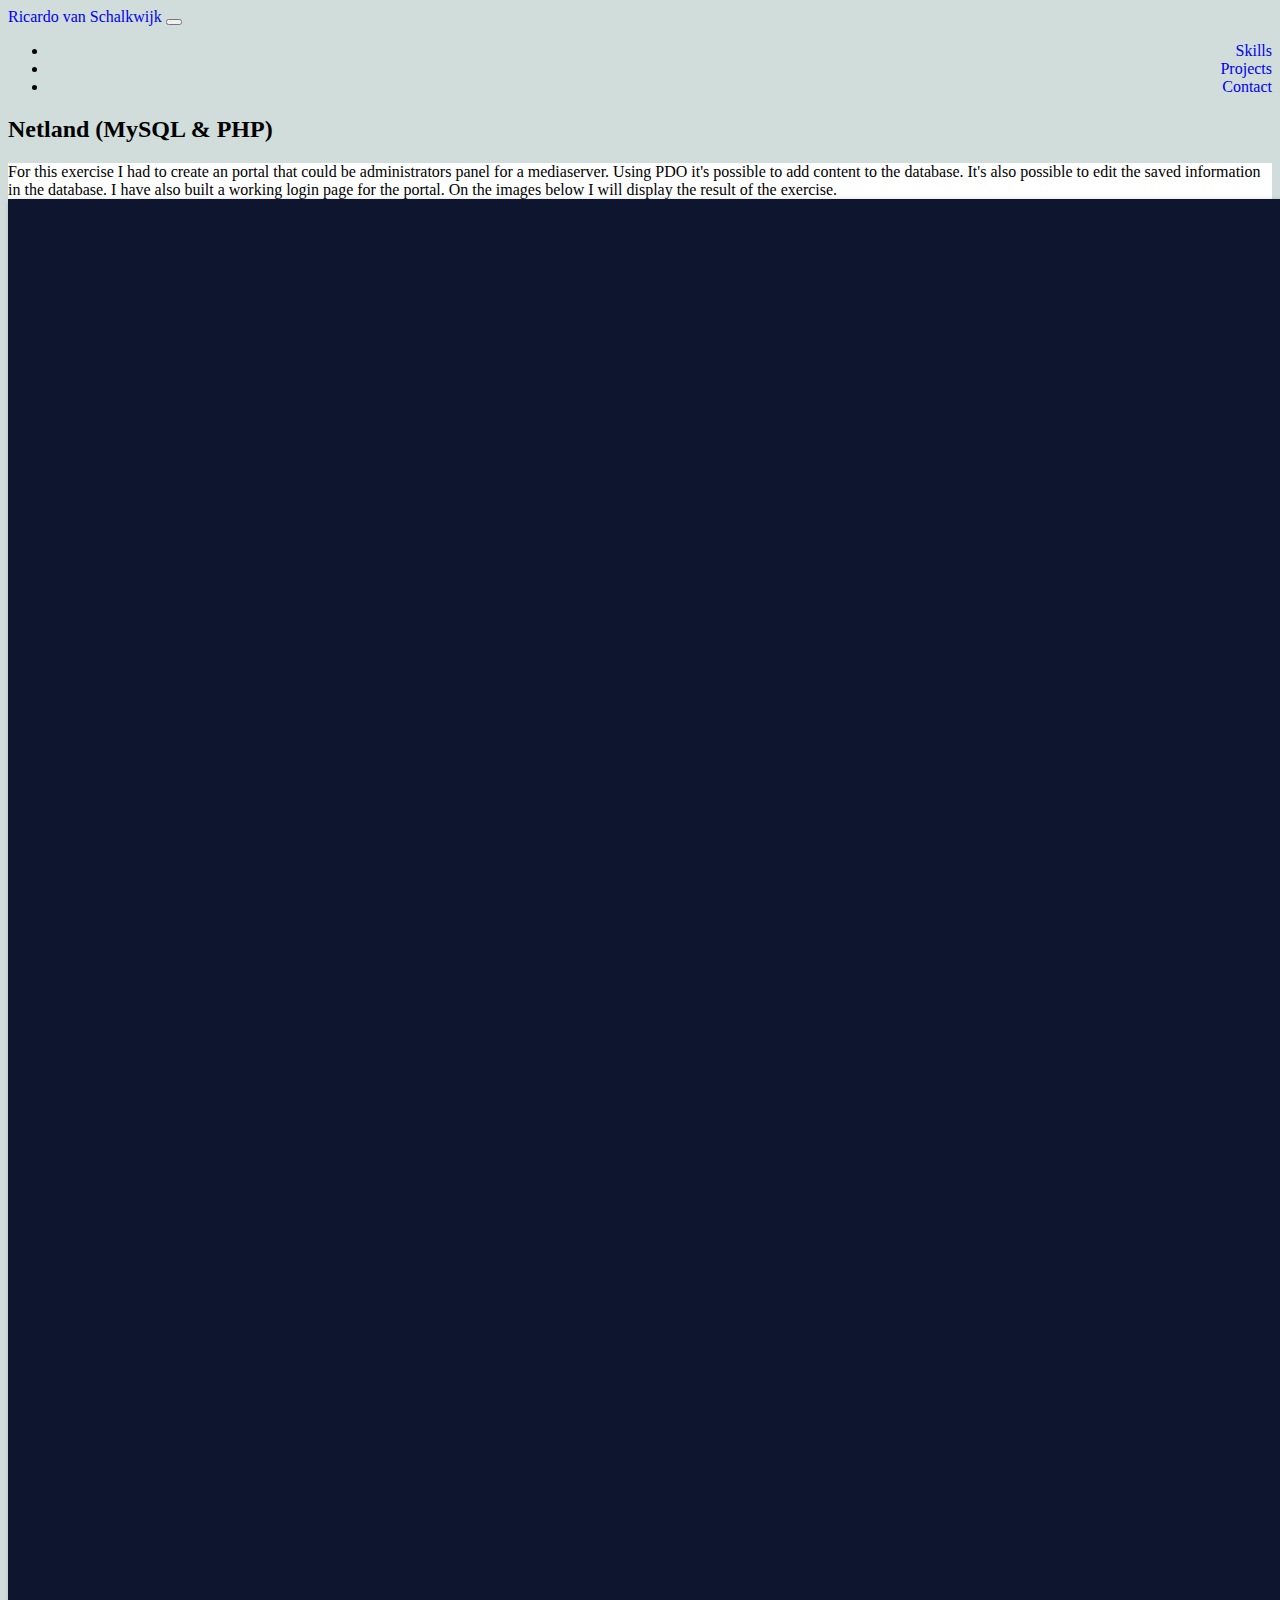
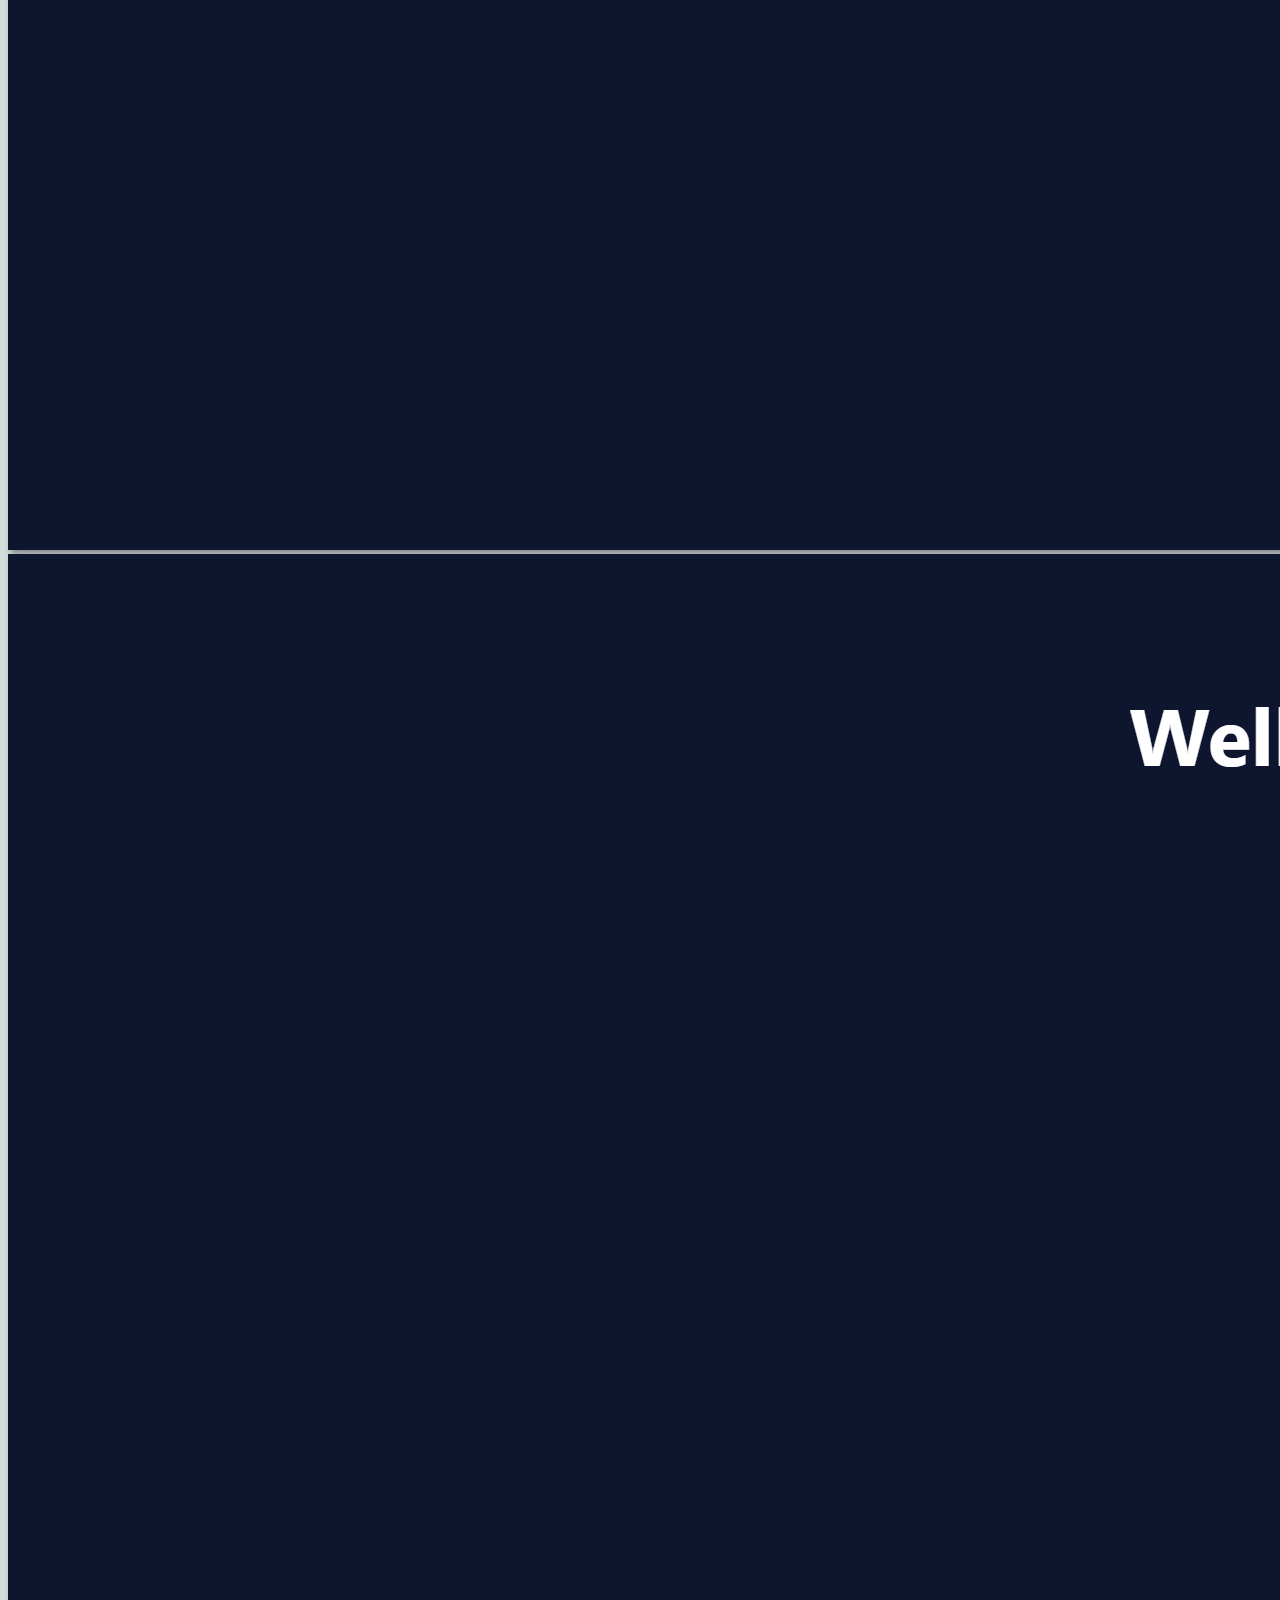
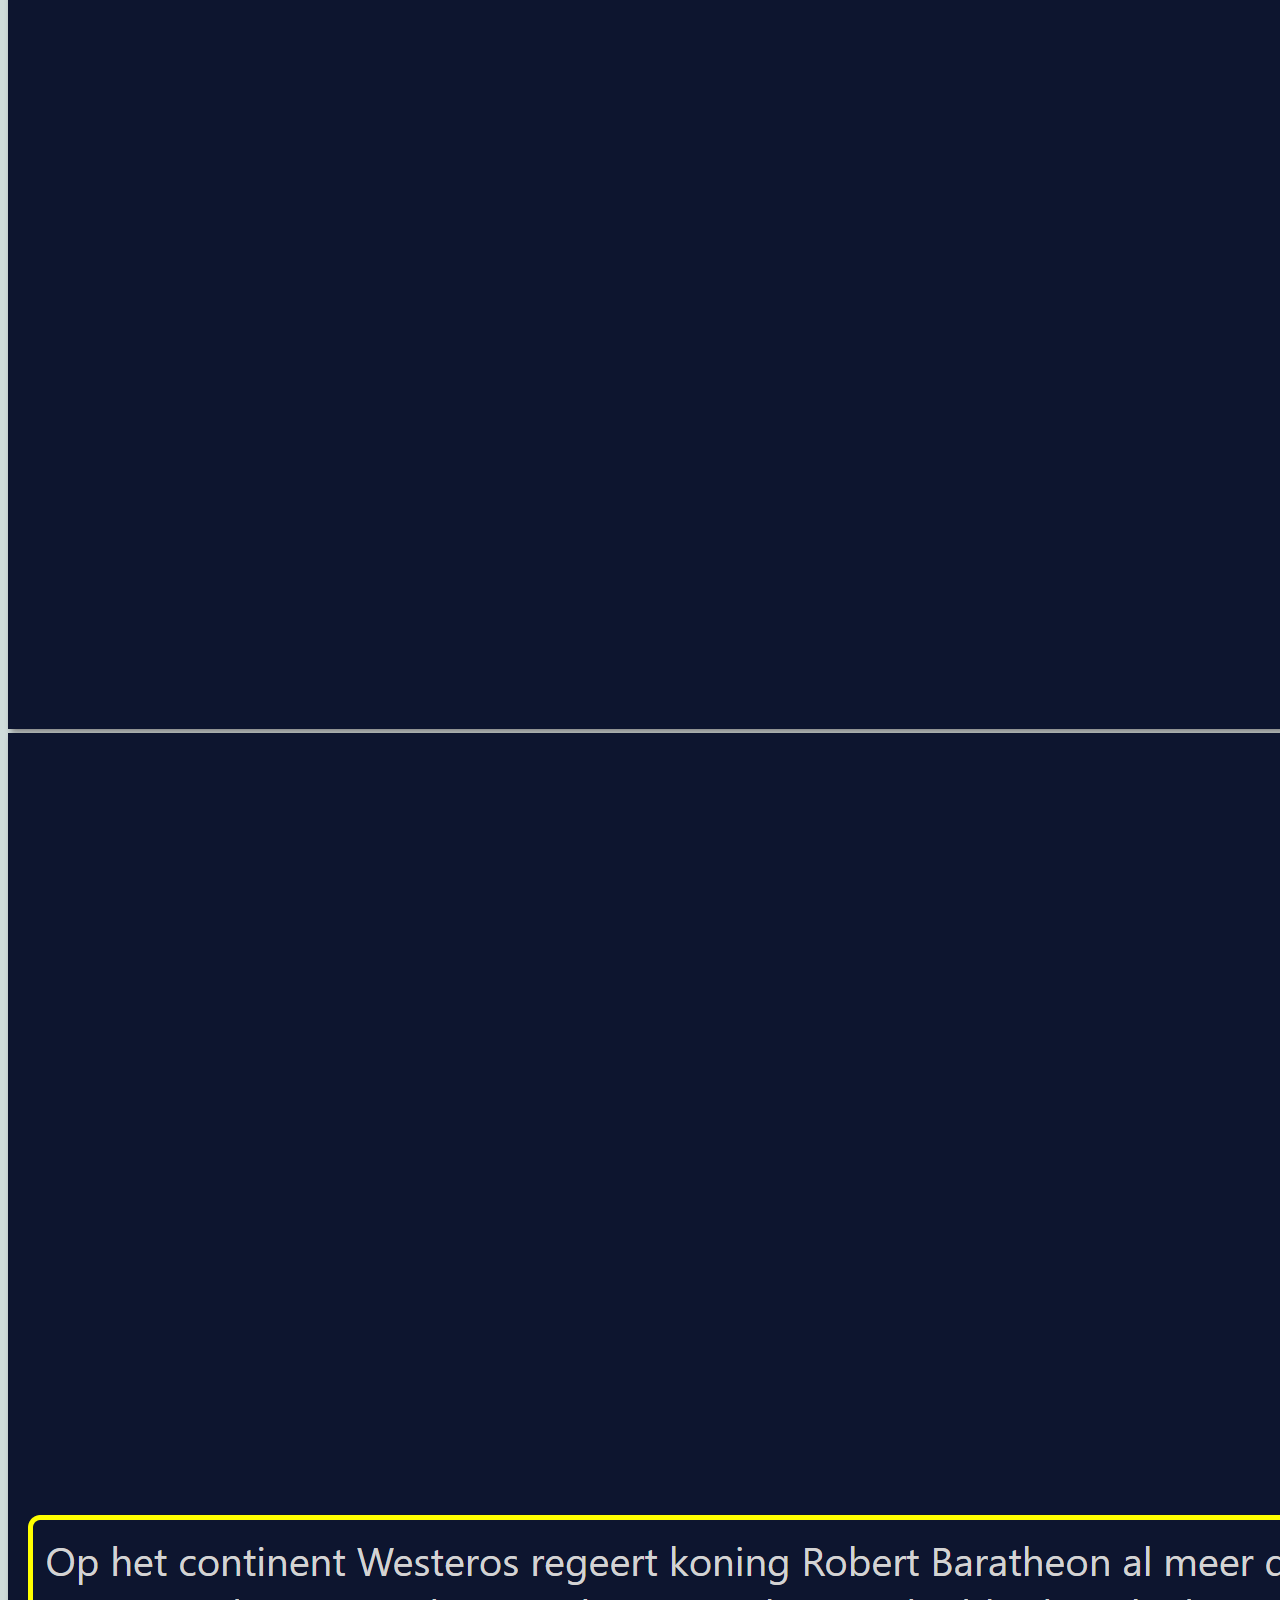
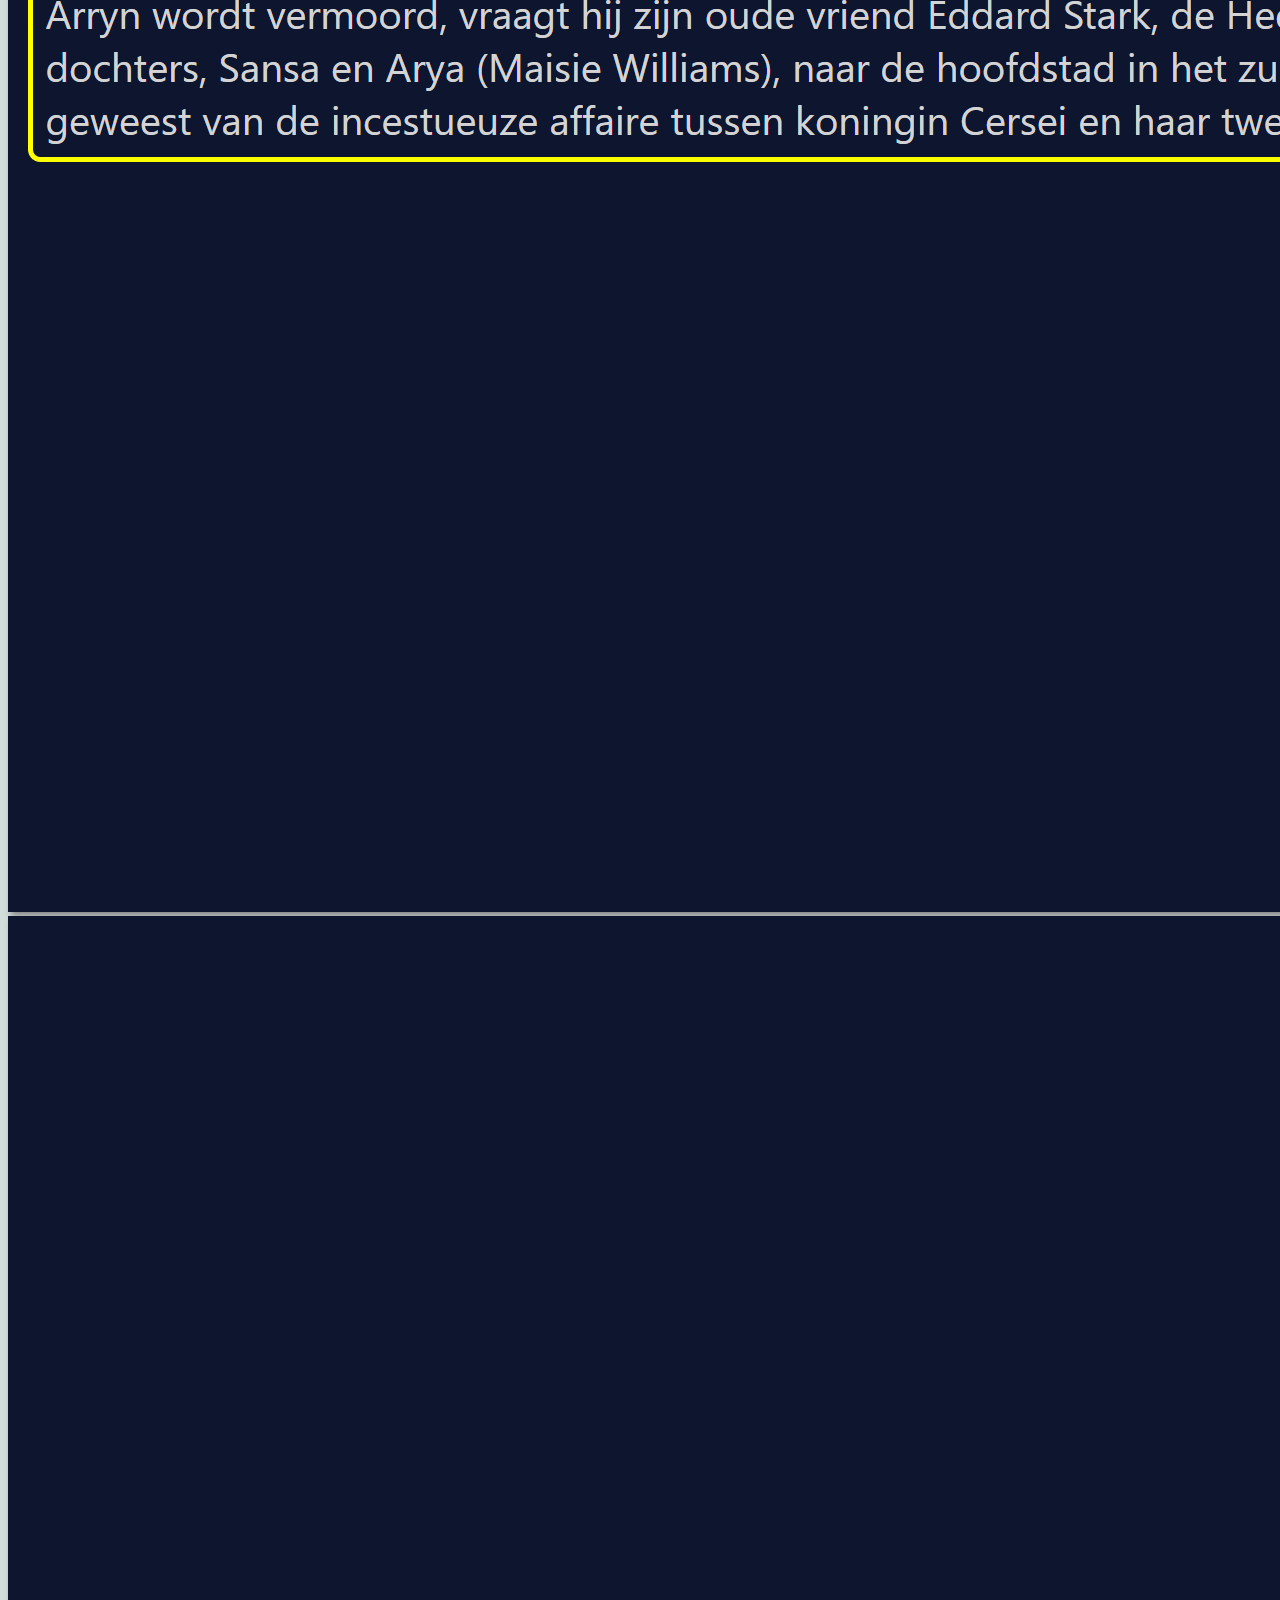
<file: netland.html>
<!DOCTYPE html>
<html lang="en">
<head>
    <meta charset="UTF-8">
    <meta http-equiv="X-UA-Compatible" content="IE=edge">
    <meta name="viewport" content="width=device-width, initial-scale=1.0">
    <title>Portfolio</title>
    <link href="https://cdn.jsdelivr.net/npm/bootstrap@5.3.0-alpha2/dist/css/bootstrap.min.css" rel="stylesheet" integrity="sha384-aFq/bzH65dt+w6FI2ooMVUpc+21e0SRygnTpmBvdBgSdnuTN7QbdgL+OapgHtvPp" crossorigin="anonymous">
    <link href="style.css" rel="stylesheet" type="text/css">
    <script src="https://cdn.jsdelivr.net/npm/bootstrap@5.3.0-alpha2/dist/js/bootstrap.bundle.min.js" integrity="sha384-qKXV1j0HvMUeCBQ+QVp7JcfGl760yU08IQ+GpUo5hlbpg51QRiuqHAJz8+BrxE/N" crossorigin="anonymous"></script>
</head>
<body>
<!--Navbar-->
    <nav class="navbar navbar-expand-md navbar-dark bg-dark sticky-top">
        <a href="index.html#main_card" class="navbar-brand mb-0 mx-1 h3 text-light ps-2 w-70">Ricardo van Schalkwijk</a>
        <button type="button"
        data-bs-toggle="collapse"
        data-bs-target="#navbarNav"
        class="navbar-toggler secondary me-4"
        aria-controls="navbarNav"
        aria-expanded="false"
        aria-label="Toggle navigation">
            <span class="navbar-toggler-icon"></span>
        </button>
        <div
            class="collapse navbar-collapse me-4 w-20"
            id="navbarNav">
            <div class="ms-auto d-inline-flex">
                <ul class="navbar-nav">  
                    <li class="nav-item">
                        <a href="index.html#skills" class="nav-link active text-light">
                            Skills
                        </a>
                    </li>
                    <li class="nav-item">
                        <a href="index.html#projects" class="nav-link active text-light">
                            Projects
                        </a>
                    </li>
                    <li class="nav-item">
                        <a href="index.html#contact" class="nav-link text-light">
                            Contact
                        </a>
                    </li>
                </ul>
            </div>
        </div>
    </nav>
<!--main container for content-->
    <section class="container">
        <div class="row text-center">
            <h2 class="my-3">Netland (MySQL & PHP)</h2>
        </div>
<!--information about project-->
        <div class="border rounded py-3 px-3 shadow white">
            <article>For this exercise I had to create an portal that could be administrators panel for a mediaserver. Using PDO it's possible to add content to the database. It's also possible to edit the saved information in the database. I have also built a working login page for the portal. On the images below I will display the result of the exercise.</article>
        </div>
<!--pictures-->
        <article class="row mt-1 mb-3 g-3">
            <picture class="rounded px-2 col-md-6 col-lg-6">
                <img src="login_netland.png" class="picshadow rounded w-100" alt="login">
            </picture>
            <picture class="rounded px-2 col-md-6 col-lg-6">
                <img src="login_failed_netland.png" class="picshadow rounded w-100" alt="login_failed">
            </picture>
            <picture class="rounded px-2 col-md-6 col-lg-6">
                <img src="login_succeeded.png" class="picshadow rounded w-100" alt="login_succeeded">
            </picture>
            <picture class="rounded px-2 col-md-6 col-lg-6">
                <img src="serie_details.png" class="picshadow rounded w-100" alt="serie_details">
            </picture>
            <picture class="rounded px-2 col-md-6 col-lg-6">
                <img src="edit_serie.png" class="picshadow rounded w-100" alt="edit_serie">
            </picture>
            <picture class="rounded px-2 col-md-6 col-lg-6">
                <img src="add_serie.png" class="picshadow rounded w-100" alt="add_serie">
            </picture>
        </article>
    </section>
</body>
</html>
</file>
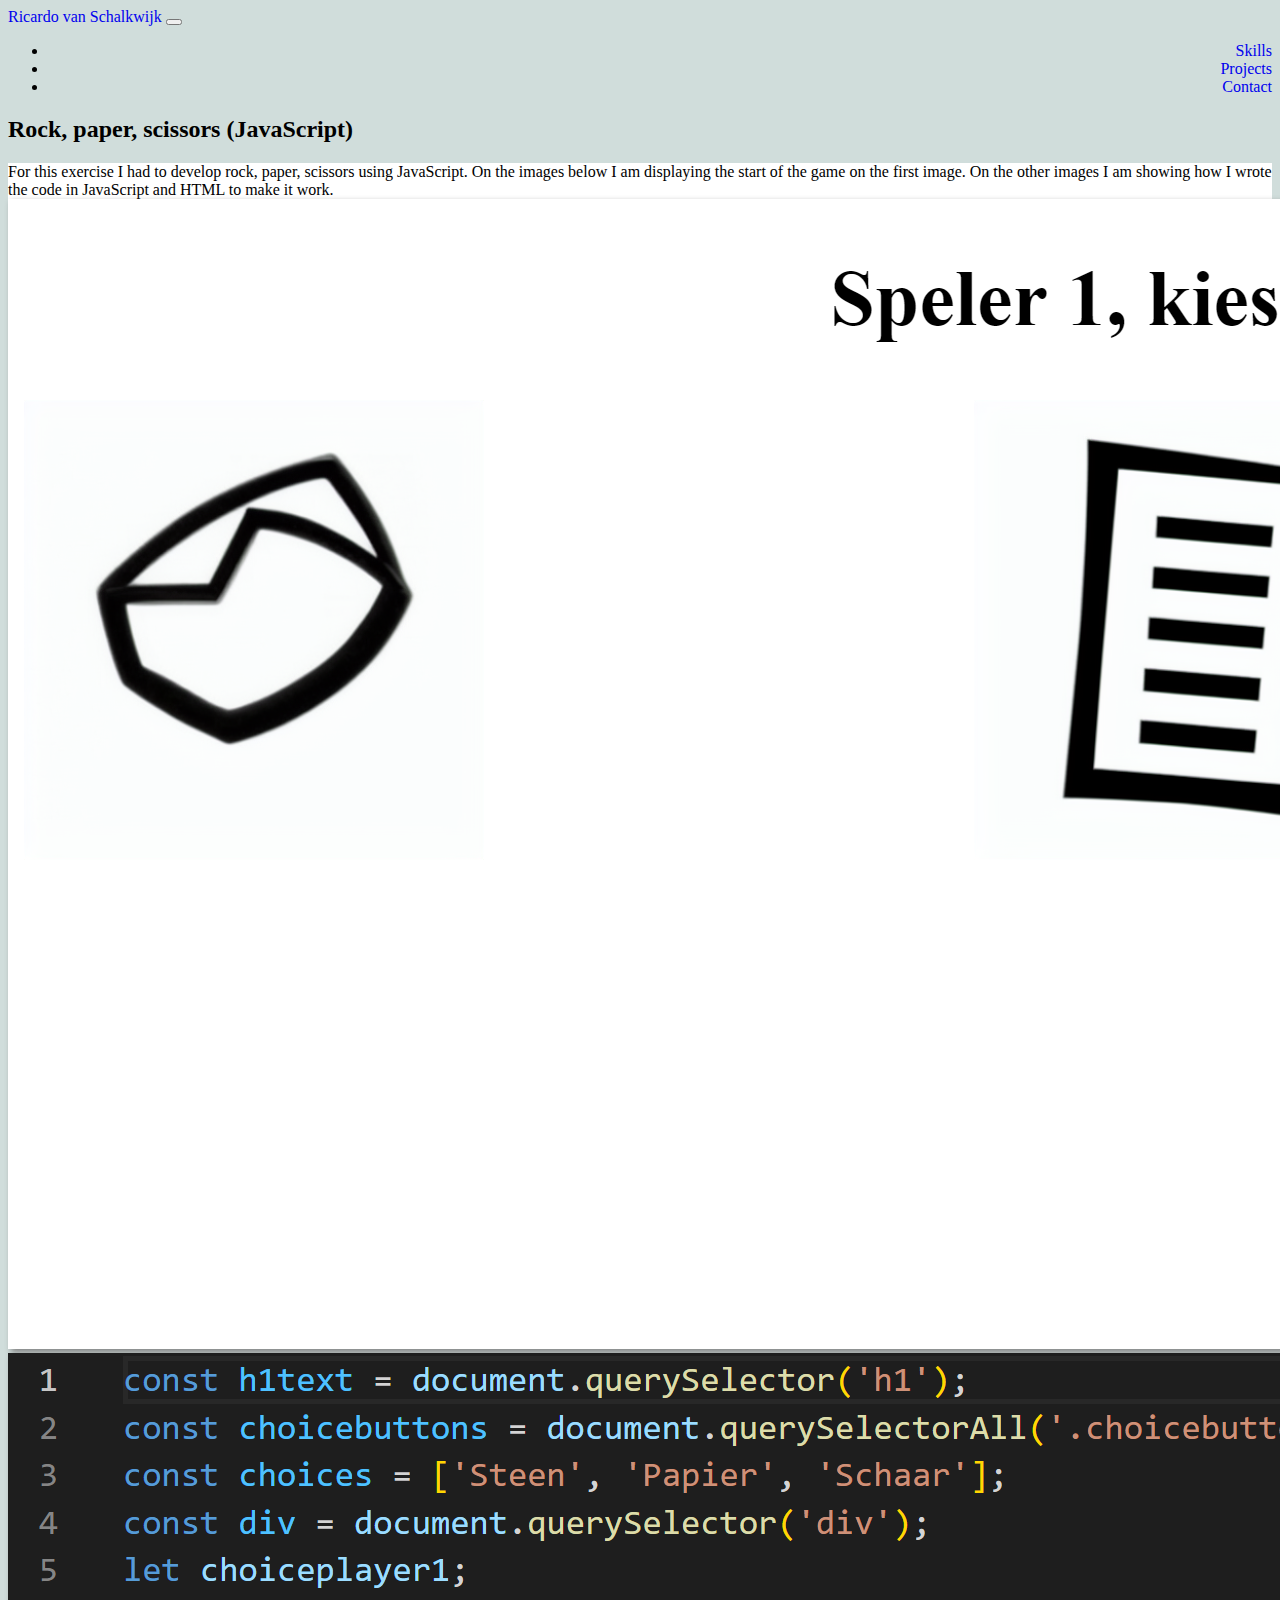
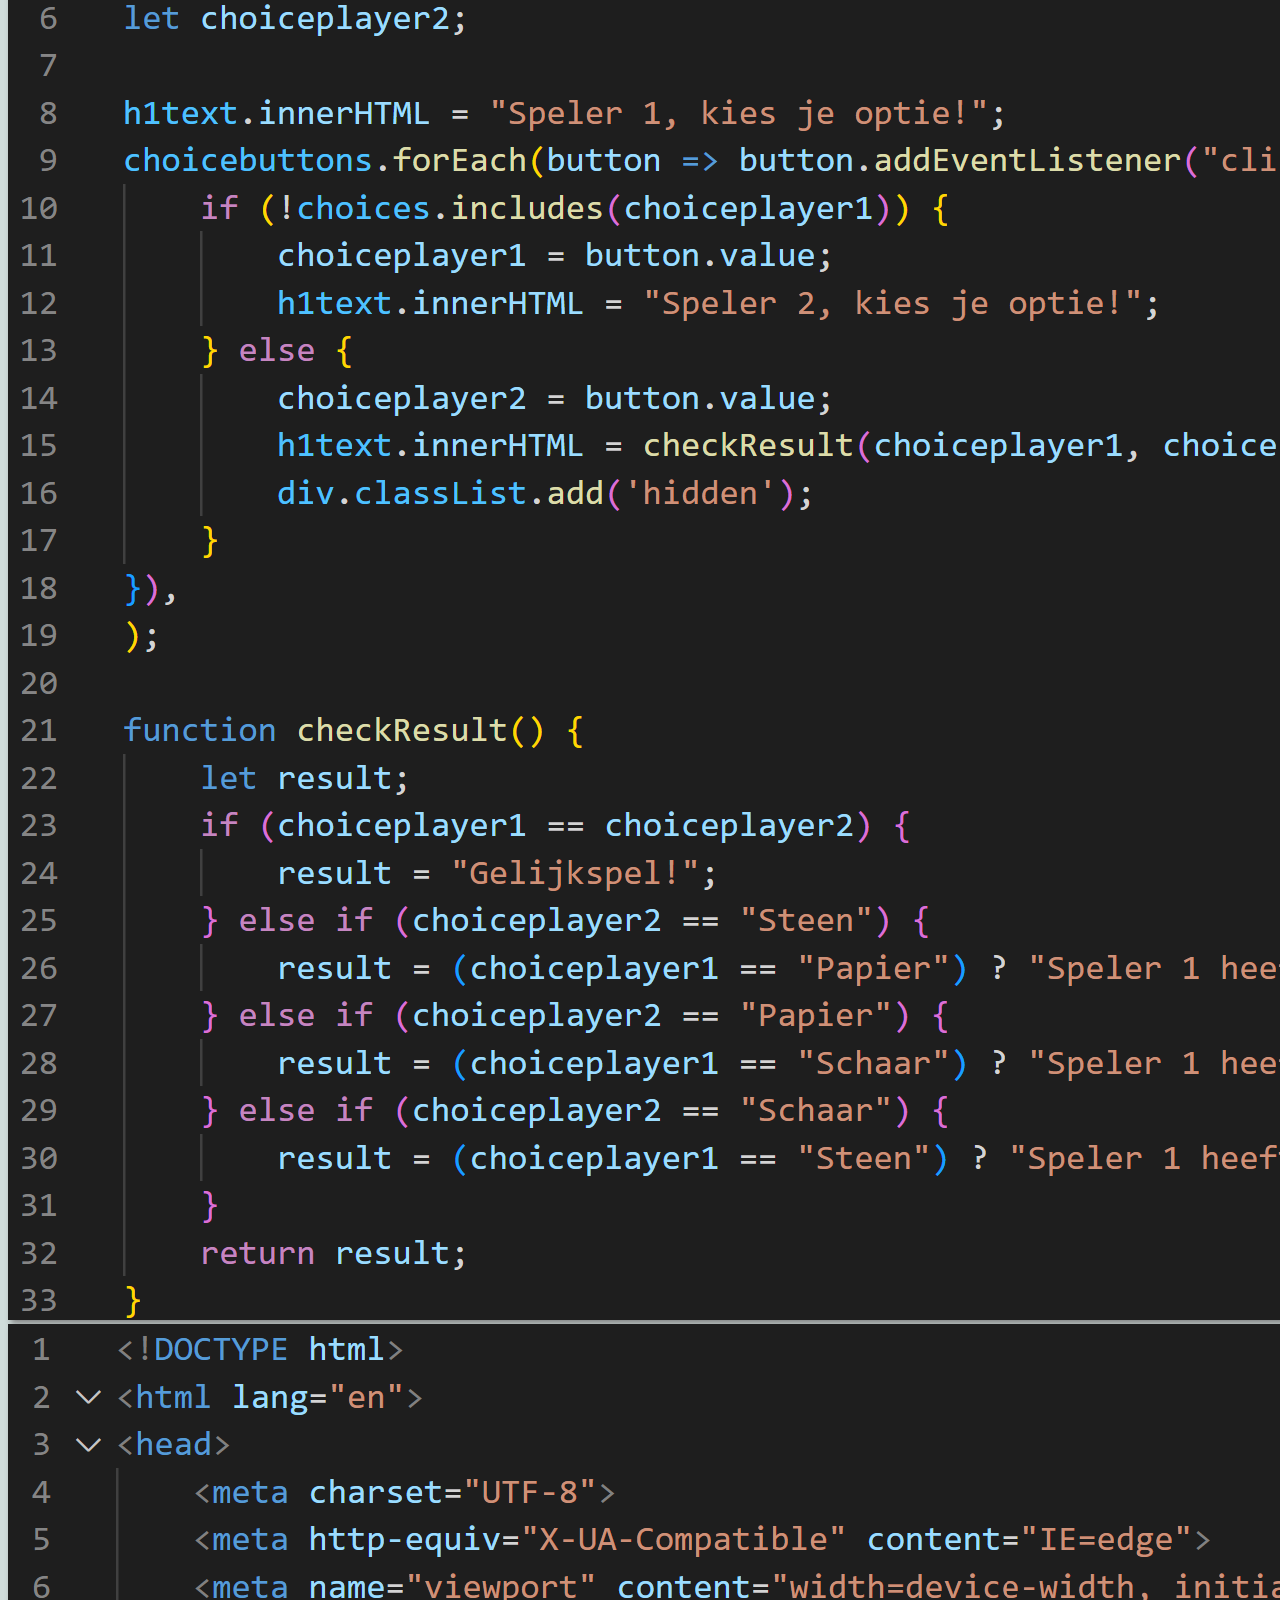
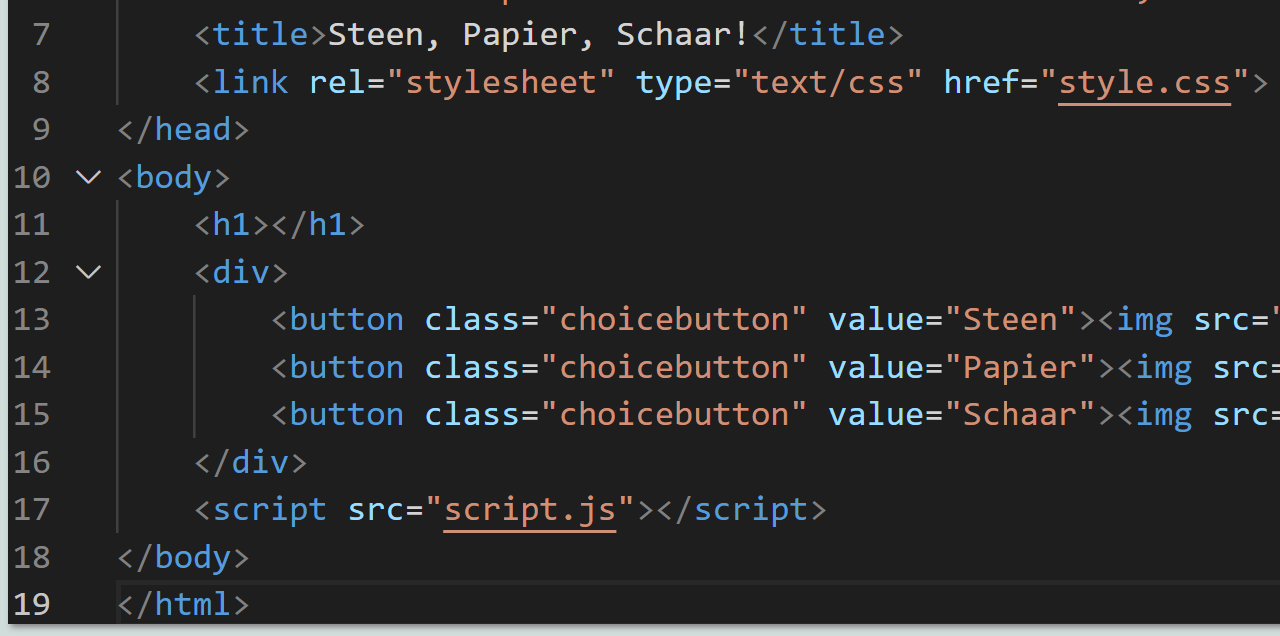
<file: rps.html>
<!DOCTYPE html>
<html lang="en">
<head>
    <meta charset="UTF-8">
    <meta http-equiv="X-UA-Compatible" content="IE=edge">
    <meta name="viewport" content="width=device-width, initial-scale=1.0">
    <title>Portfolio</title>
    <link href="https://cdn.jsdelivr.net/npm/bootstrap@5.3.0-alpha2/dist/css/bootstrap.min.css" rel="stylesheet" integrity="sha384-aFq/bzH65dt+w6FI2ooMVUpc+21e0SRygnTpmBvdBgSdnuTN7QbdgL+OapgHtvPp" crossorigin="anonymous">
    <link href="style.css" rel="stylesheet" type="text/css">
    <script src="https://cdn.jsdelivr.net/npm/bootstrap@5.3.0-alpha2/dist/js/bootstrap.bundle.min.js" integrity="sha384-qKXV1j0HvMUeCBQ+QVp7JcfGl760yU08IQ+GpUo5hlbpg51QRiuqHAJz8+BrxE/N" crossorigin="anonymous"></script>
</head>
<body>
<!--Navbar-->
    <nav class="navbar navbar-expand-md navbar-dark bg-dark sticky-top">
        <a href="index.html#main_card" class="navbar-brand mb-0 mx-1 h3 text-light ps-2 w-70">Ricardo van Schalkwijk</a>
        <button type="button"
        data-bs-toggle="collapse"
        data-bs-target="#navbarNav"
        class="navbar-toggler secondary me-4"
        aria-controls="navbarNav"
        aria-expanded="false"
        aria-label="Toggle navigation">
            <span class="navbar-toggler-icon"></span>
        </button>
        <div
            class="collapse navbar-collapse me-4 w-20"
            id="navbarNav">
            <div class="ms-auto d-inline-flex">
                <ul class="navbar-nav">  
                    <li class="nav-item">
                        <a href="index.html#skills" class="nav-link active text-light">
                            Skills
                        </a>
                    </li>
                    <li class="nav-item">
                        <a href="index.html#projects" class="nav-link active text-light">
                            Projects
                        </a>
                    </li>
                    <li class="nav-item">
                        <a href="index.html#contact" class="nav-link text-light">
                            Contact
                        </a>
                    </li>
                </ul>
            </div>
        </div>
    </nav>
<!--main container for content-->
    <section class="container">
        <div class="row text-center">
            <h2 class="my-3">Rock, paper, scissors (JavaScript)</h2>
        </div>
<!--information about project-->
        <div class="border rounded py-3 px-3 shadow white">
            <article>For this exercise I had to develop rock, paper, scissors using JavaScript. On the images below I am displaying the start of the game on the first image. On the other images I am showing how I wrote the code in JavaScript and HTML to make it work.</article>
        </div>
<!--pictures-->
        <article class="row mt-1 mb-3 g-3">
            <picture class="rounded px-2 col-md-12 col-lg-12">
                <img src="rps.png" class="picshadow rounded w-100" alt="rock_paper_scissors">
            </picture>
            <picture class="rounded px-2 col-md-12 col-lg-12">
                <img src="JS_rps.png" class="picshadow rounded w-100" alt="rock_paper_scissors_javascript">
            </picture>
            <picture class="rounded px-2 col-md-12 col-lg-12">
                <img src="HTML_rps.png" class="picshadow rounded w-100" alt="rock_paper_scissors_html">
            </picture>
        </article>
    </section>
</body>
</html>
</file>
<file: style.css>
@media (min-width: 992px) {
   .card-body {
      display: flex;
      height: 4rem;
      flex-direction: column;
      justify-content: space-between;
   }
}
@media (min-width: 768px) {
   .card-body {
      display: flex;
      height: 4rem;
      flex-direction: column;
      justify-content: space-between;
   }
}
#navbarNav {
   text-align: right;
}
#projectcard:hover {
   transform: scale(1.03);
   transition: transform .2s;
}
#skills > div.container.text-center.col-md-6 > div {
   height: 555.6px;
}
.picshadow {
   box-shadow: 3px 3px 6px grey;
}
.seaweedgreen {
   background-color: #205d56d8;
}
.seaweedgreenborder {
   border-color: #205d5636;
}
.white {
   background-color: white;
}
body {
   background-color: #205d5636;
}
a {
   text-decoration: none;
}
</file>
